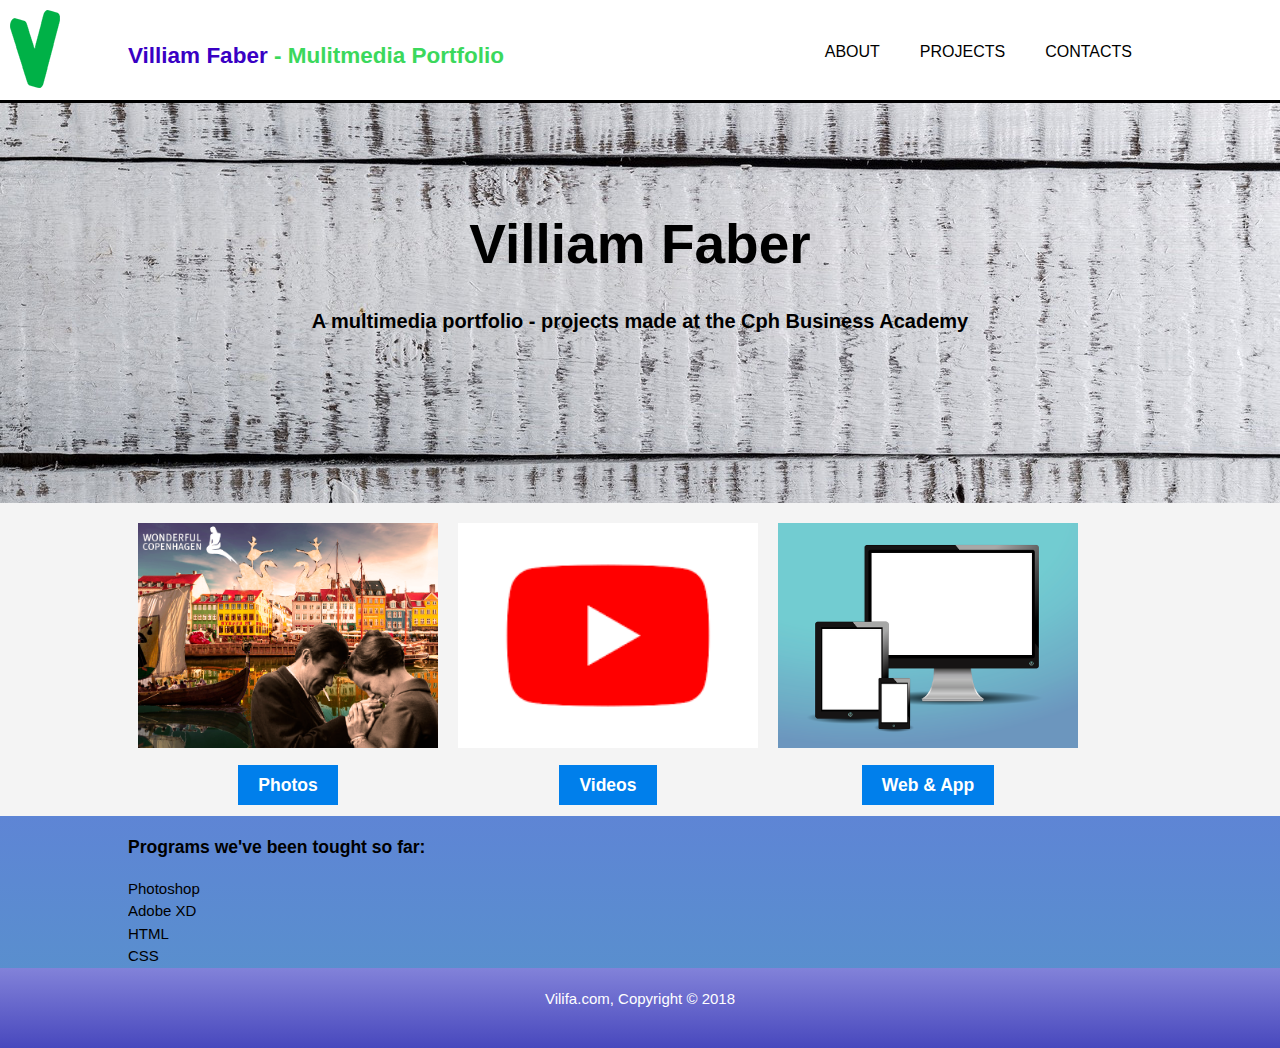
<file: gl.vilifa/index.html>
<!doctype html>
<!--Link til hjemmesiden: https://villiamcphb.github.io/portfolio-villiam/
Jeg har lavet en css button under "Global" = button_1 , benyt denne class når jeg tilføjer div. knapper
-->
<html lang="da">
<head>
<link rel="stylesheet" href="./styles/extern-style.css"  type="text/css">
<meta charset="utf-8">
<meta name="keywords" content="Portfolio, Multimediedesign, Multimediadesign">
<meta name="description" content="Villiam Fabers portfolio - Multimediedesing">
<meta name="author" content="Villiam Faber">
<title>Vilifa</title>
</head>
<body>
<header>
  <div class="container">
    <div id="logo"> <img src="./images/vlogo02.png" alt="Logo, a <em>v</em>"> </div>
    <div id="branding">
      <h2><span class="highlight">Villiam Faber</span> - Mulitmedia Portfolio </h2>
    </div>
    <nav>
      <ul>
        <li> <a href="./pages/about.html"> About</a> </li>
        <li> <a href="./pages/projects.html"> Projects </a></li>
        <li><a href="./pages/contact.html"> Contacts </a> </li>
      </ul>
    </nav>
  </div>
</header>
<!-- Slider-->
<section id="showcase">
  <div class="container">
    <h1> Villiam Faber</h1>
    <p> A multimedia portfolio - projects made at the Cph Business Academy </p>
  </div>
</section>

<!--Boxes med foto,video og web/app-->
<section id="boxes">
  <div class="container">
    <div class="box"> <img src="images/henrikogmag.png" alt="Collage in postcard-style. Nyhavn.">
      <h3><a href="./pages/photos.html" class="button_1">Photos</a></h3>
    </div>
    <div class="box"> <img src="images/youtube4to3.png" alt="Video logo">
      <h3><a href="./pages/videos.html" class="button_1">Videos</a></h3>
    </div>
    <div class="box"> <img src="images/webogapp4to3.png" alt="Tablet, Smartphone and computer screen">
      <h3><a href="./pages/webandapp.html" class="button_1">Web &amp; App</a></h3>
    </div>
  </div>
</section>
<!--Box med skills-->
<section id="skillsection">
  <div class="container">
    <h3> Programs we've been tought so far:</h3>
    <ul class="skills">
      <li>Photoshop</li>
      <li>Adobe XD</li>
      <li>HTML</li>
      <li>CSS</li>
    </ul>
  </div>
</section>
<footer> Vilifa.com, Copyright &copy; 2018</footer>
</body>
</html>
</file>
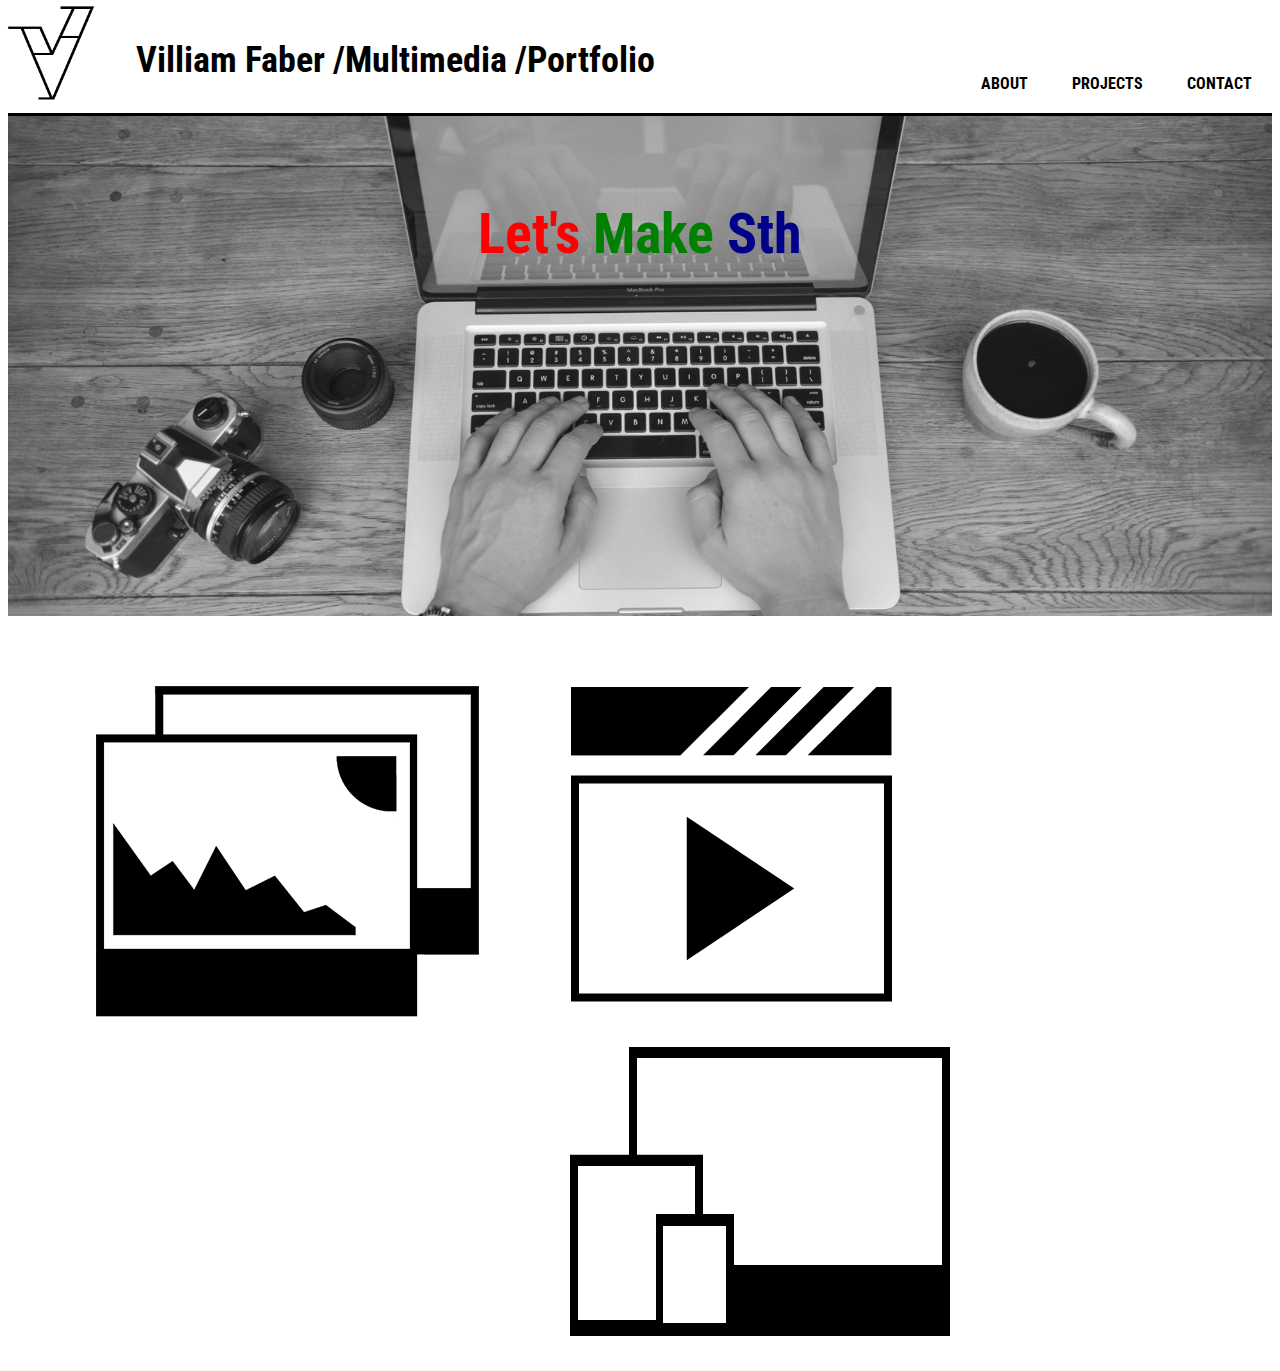
<file: vilifa-ny/index.html>
<!doctype html>
<html lang="en">
<head>
<link rel="stylesheet" href="./styles/styles.css"  type="text/css">
	<link href="https://fonts.googleapis.com/css?family=Roboto+Condensed" rel="stylesheet">
<meta charset="utf-8">
<title>vilifa-ny</title>
</head>

<body>
  <header>
    <div class="header-container">
      <div class="logo"> <img src="./logoandicons/minimlogosmall04.png" alt="Logo"> </div>
      <div class="header-skrift">
        <h2><span id="navn"> Villiam Faber</span><span id="highlight"> /Multimedia</span><span id="highlight2"> /Portfolio</span>  </h2>
      </div>
      <nav>
        <ul>
          <li> <a href="./pages/about.html"> About</a> </li>
          <li> <a href="./pages/projects.html"> Projects </a></li>
          <li><a href="./pages/contact.html"> Contact </a> </li>
        </ul>
      </nav>
    </div>
  </header>
	<section>
	<div id="tegning-container">
		<h1> <span class="lets"> Let's </span> <span class="make">Make </span> <span class="sth"> Sth</span></h1>
	<!--<img class="javabackground" src="logoandicons/javabackground02.png" alt="drawing of me">--></div>
		</section>
	<div class="container">
	<ul>
		<li><img class="box" src="logoandicons/fotoikonstort01.png" alt="Icon of photos"></li>
		<li><img class="box" src="logoandicons/videoicon04.png" alt="Icon of videos"></li>
		<li><img class="box" src="logoandicons/webandapp02.png" alt="Icon of website - and app projects"></li>
			  </ul></div>
<footer></footer>
</body>
</html>
</file>
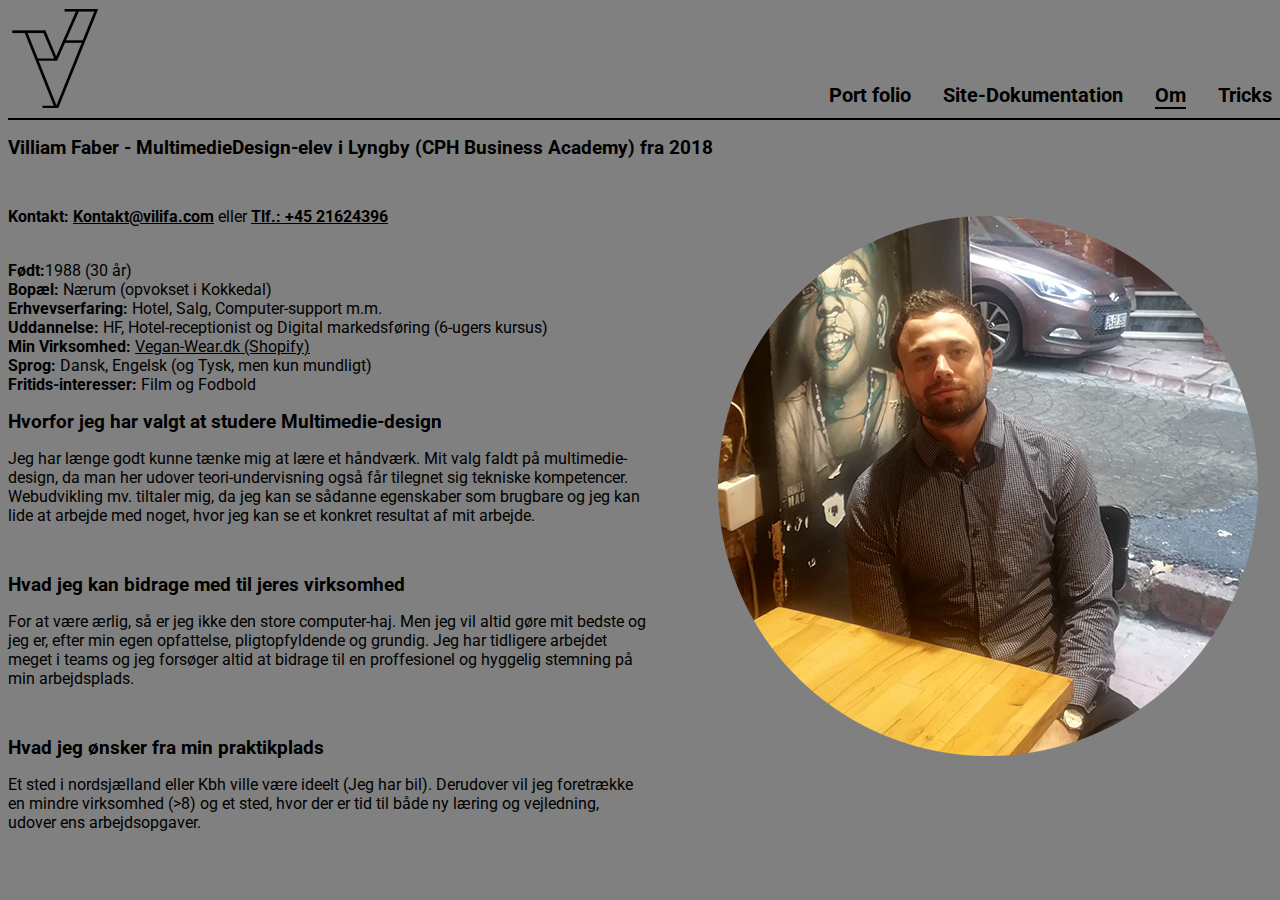
<file: om.html>
<!doctype html>
<html lang="da">
	<head>
	<meta charset="utf-8">
	<meta name="keywords" content="Port folio, Multimediedesign">
	<meta name="description" content="Villiam Fabers portfolio - Multimediedesign">
	<meta name="author" content="Villiam Faber">
	<title>Villiam Faber</title>
	<link href="https://fonts.googleapis.com/css?family=Noto+Sans+SC|Roboto" rel="stylesheet">
	<link rel="stylesheet" href="styles/styles.css">
	<script src="https://cdnjs.cloudflare.com/ajax/libs/jquery/3.3.1/jquery.min.js"></script>
	<script>
		$(document).ready(function() {
  $('div.dropdown').each(function() {
    var $dropdown = $(this);

    $("a.dropdown-link", $dropdown).click(function(e) {
      e.preventDefault();
      $div = $("div.dropdown-container", $dropdown);
      $div.toggle();
      $("div.dropdown-container").not($div).hide();
      return false;
    });

});
    
  $('html').click(function(){
    $("div.dropdown-container").hide();
  });
});
		
	</script>
	</head>

	<body>
<nav>
      <div class="navb">
    <div class="desktop"> <a href="tricks.html"> Tricks</a> </div>
    <div class="desktop active"> <a href="om.html">Om</a> </div>
    <div class="desktop"> <a href="site-dokumentation.html">Site-Dokumentation</a> </div>
    <div class="desktop"> <a href="index.html"> Port folio</a> </div>
    <div class="logo"><a href="index.html"><img src="icons/logo2.png" alt=""></a></div>
    <div id="dropdown-1" class="dropdown dropdown-processed burger"> <a class="dropdown-link" href="#"><img id="burger" src="icons/burger.png" alt="options"></a>
          <div class="dropdown-container" style="display: none;" >
        <ul>
              <li><a href="index.html">Port folio</a></li>
              <li><a href="site-dokumentation.html">Site-Dokumentation</a></li>
              <li><a href="om.html">Om</a></li>
              <li><a href="tricks.html">Tricks</a></li>
            </ul>
      </div>
        </div>
  </div>
    </nav>
		<div>
			<p>
			<h1 class="omh1">Villiam Faber - MultimedieDesign-elev i Lyngby (CPH Business Academy)  fra 2018</h1><br>
			<img src="images/potraet320.png" alt="potrait" class="imgflowx">
		<img src="images/potraet540.png" alt="potrait" class="img2">
		<p>
			<span class="persona-fremh"> Kontakt: <a href="mailto:kontakt@vilifa.com" class="kontakt-om">Kontakt@vilifa.com</a> </span>eller <span class="persona-fremh"><a href="tel:004521624396" class="kontakt-om">Tlf.: +45 21624396 </a></span></p><br>
				<span class="persona-fremh">Født:</span>1988 (30 år)<br>
				<span class="persona-fremh">Bopæl:</span> Nærum (opvokset i Kokkedal)<br>
				<span class="persona-fremh">Erhvevserfaring:</span> Hotel, Salg, Computer-support m.m. <br>
				<span class="persona-fremh">Uddannelse:</span> HF, Hotel-receptionist og Digital markedsføring (6-ugers kursus) <br>
				<span class="persona-fremh">Min Virksomhed:</span> <a class="veg" href="https://vegan-wear.dk/" target="_blank">Vegan-Wear.dk (Shopify)</a> <br>
				<span class="persona-fremh">Sprog:</span> Dansk, Engelsk (og Tysk, men kun mundligt)<br>
				<span class="persona-fremh">Fritids-interesser:</span> Film og Fodbold
			</p>
		</div>
		<div> <h1 class="omh1"> Hvorfor jeg har valgt at studere Multimedie-design</h1><p class="brottext">Jeg har længe godt kunne tænke mig at lære et håndværk. Mit valg faldt på multimedie-design, da man her udover teori-undervisning også får tilegnet sig tekniske kompetencer. Webudvikling mv. tiltaler mig, da jeg kan se sådanne egenskaber som brugbare og jeg kan lide at arbejde med noget, hvor jeg kan se et konkret resultat af mit arbejde. </p><br></div>
		<div> <h1 class="omh1"> Hvad jeg kan bidrage med til jeres virksomhed</h1><p class="brottext"> For at være ærlig, så er jeg ikke den store computer-haj. Men jeg vil altid gøre mit bedste og jeg er, efter min egen opfattelse, pligtopfyldende og grundig. Jeg har tidligere arbejdet meget i teams og jeg forsøger altid at bidrage til en proffesionel og hyggelig stemning på min arbejdsplads.</p><br></div>
		<div> <h1 class="omh1"> Hvad jeg ønsker fra min praktikplads</h1><p class="brottext"> Et sted i nordsjælland eller Kbh ville være ideelt (Jeg har bil). Derudover vil jeg foretrække en mindre virksomhed (&gt;8) og et sted, hvor der er tid til både ny læring og vejledning, udover ens arbejdsopgaver.</p></div>
	</body>
</html>
</file>
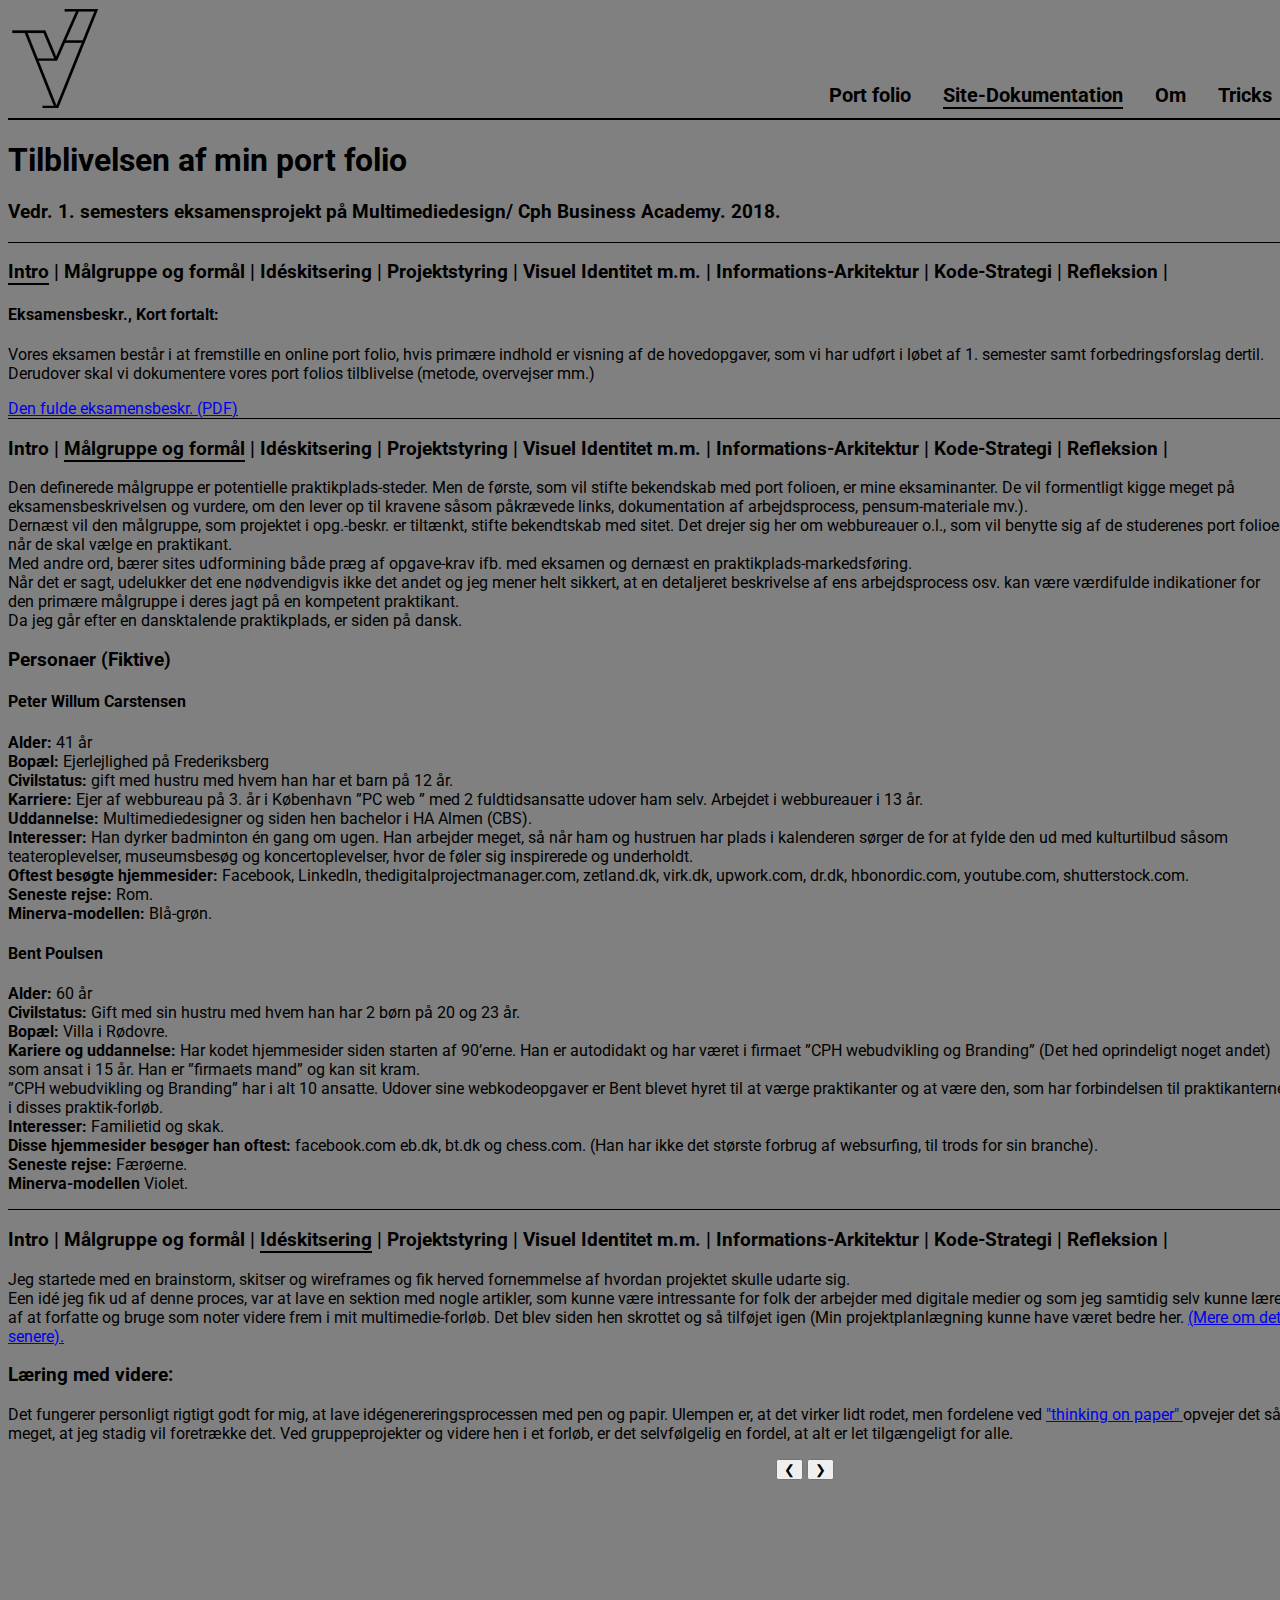
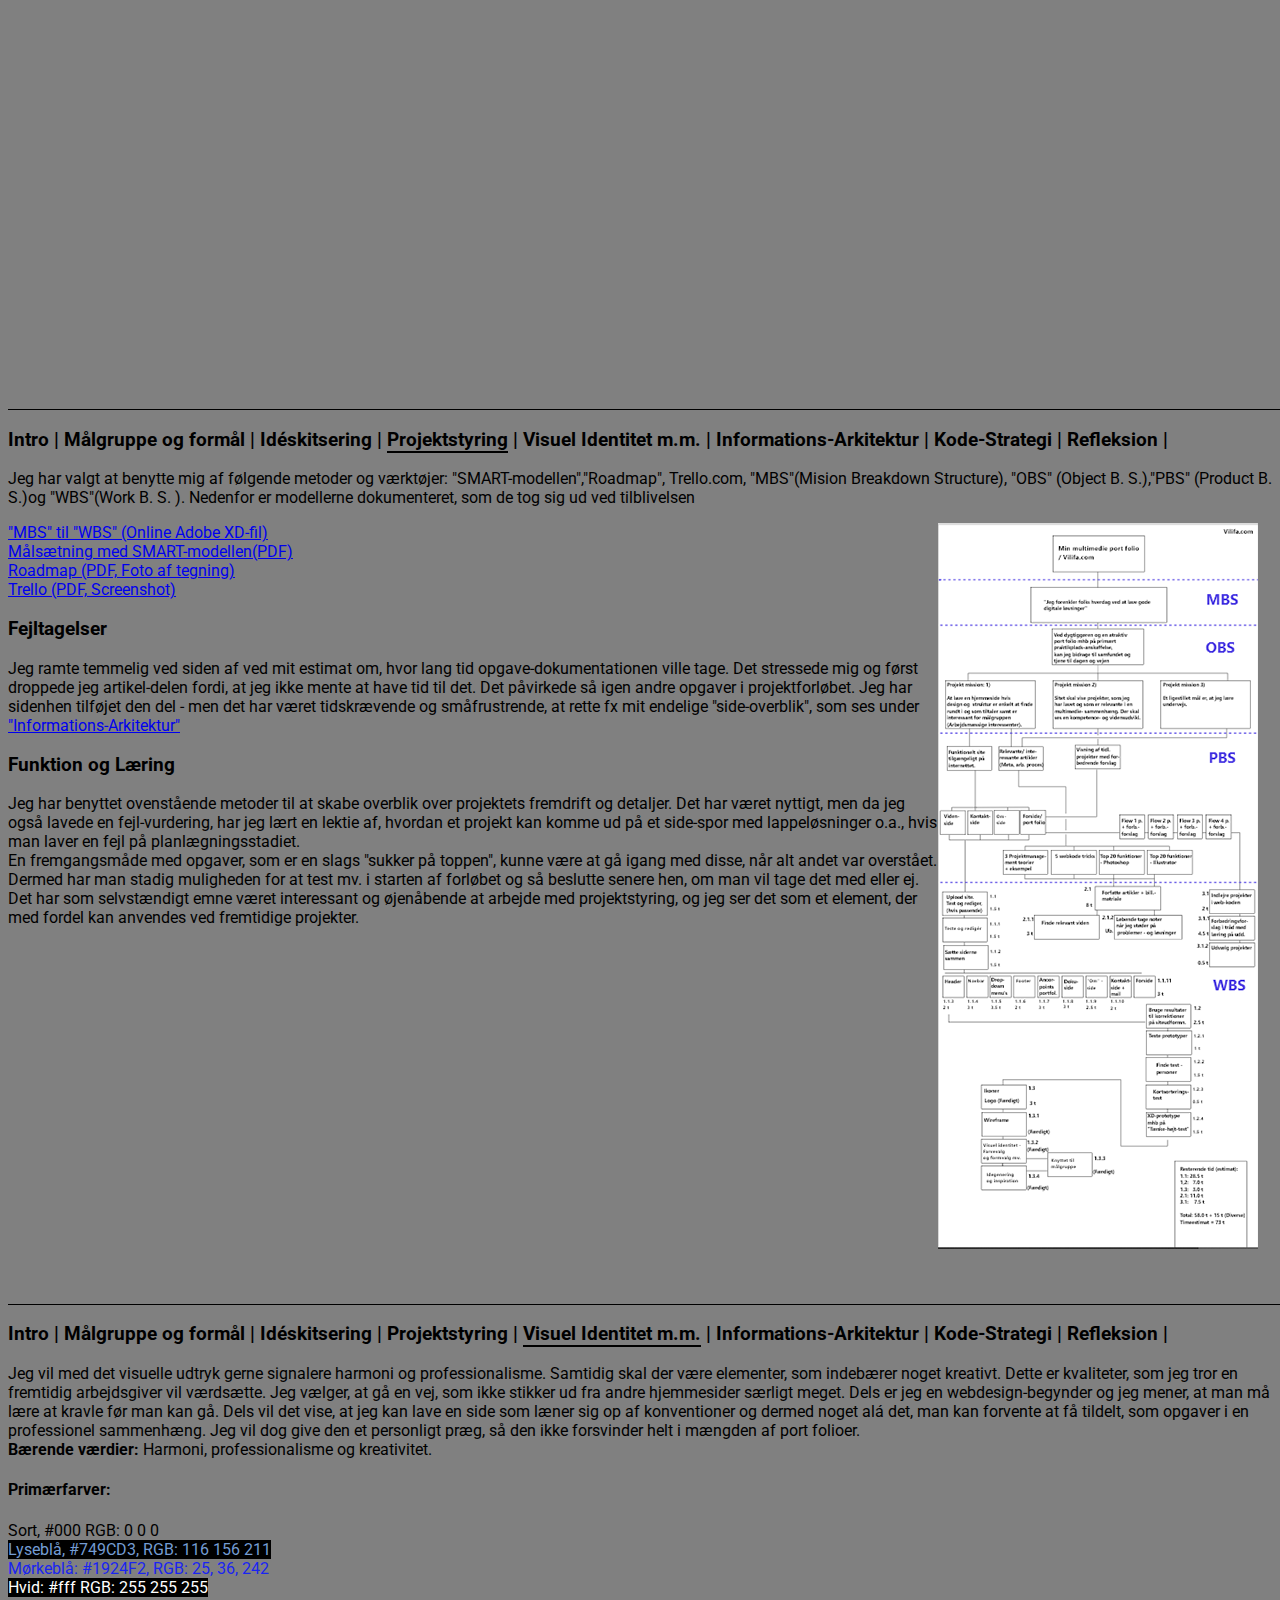
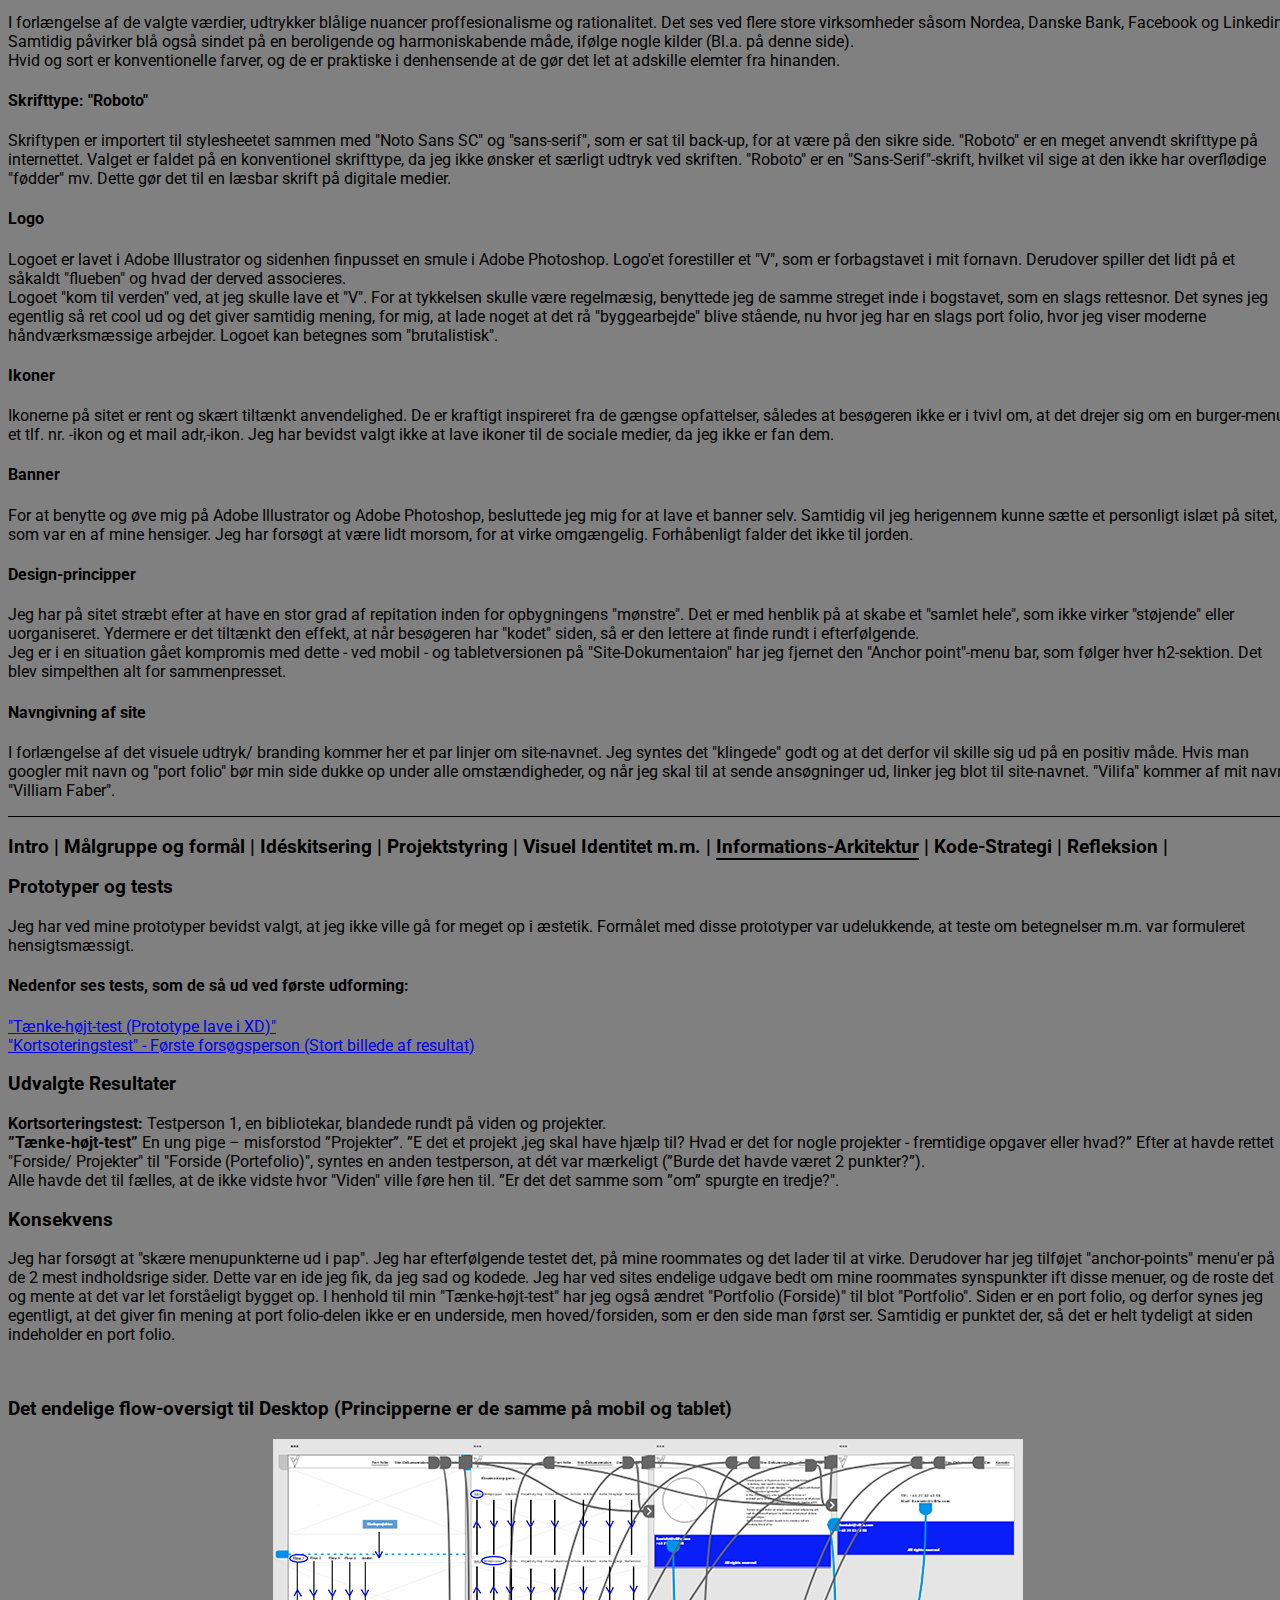
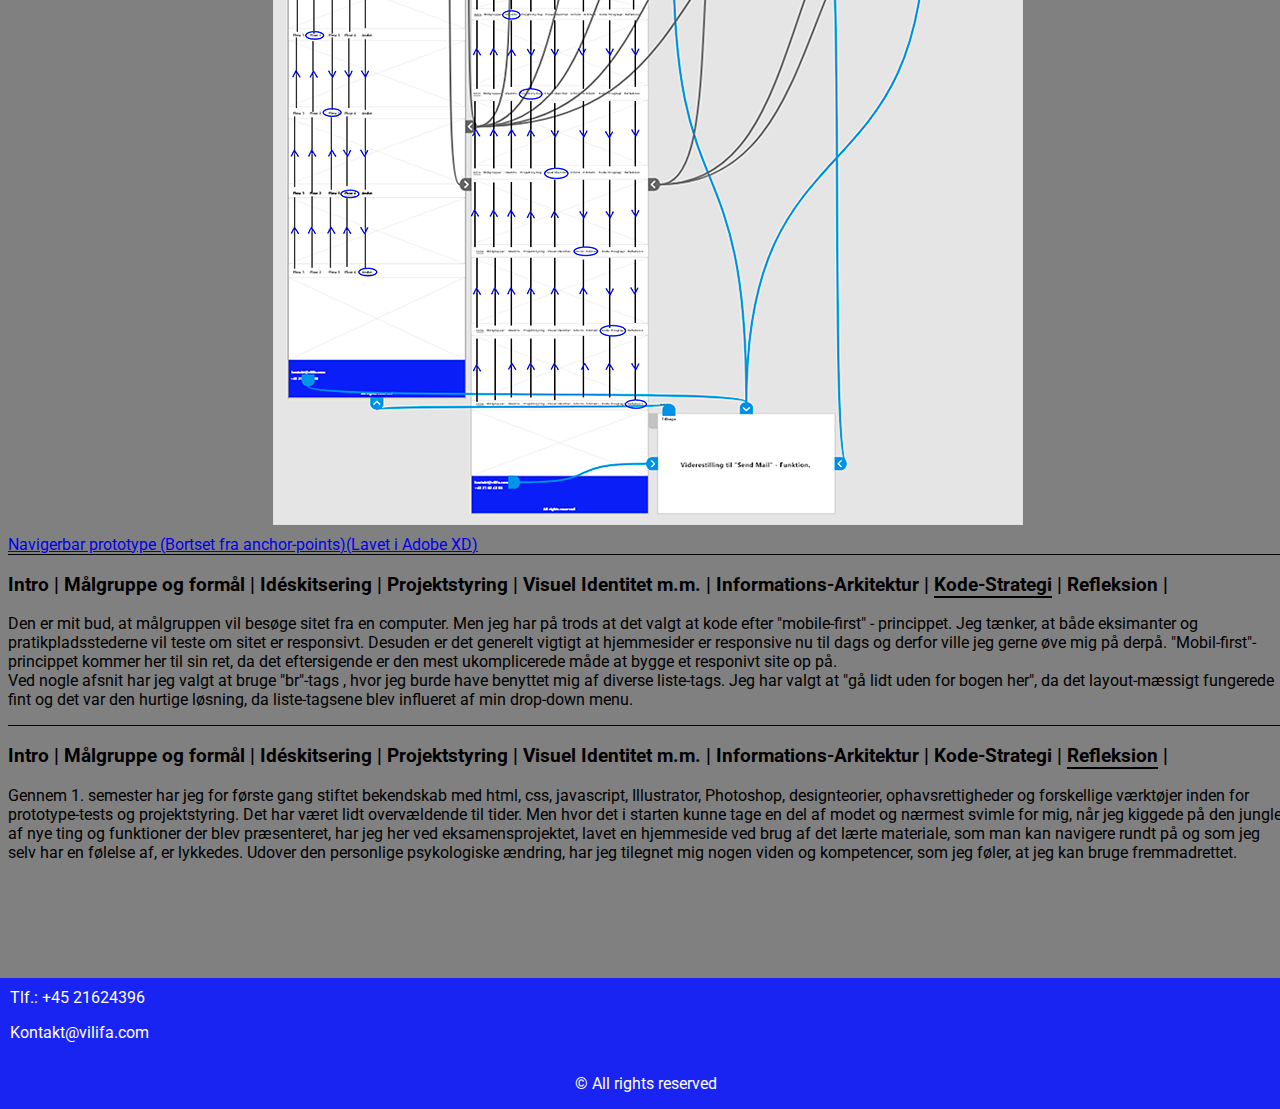
<file: site-dokumentation.html>
<!doctype html>
<html lang="da">
	<head>
	<meta charset="utf-8">
	<meta name="keywords" content="Port folio, Multimediedesign">
	<meta name="description" content="Villiam Fabers portfolio - Multimediedesign">
	<meta name="author" content="Villiam Faber">
	<title>Villiam Faber</title>
	<link href="https://fonts.googleapis.com/css?family=Noto+Sans+SC|Roboto" rel="stylesheet">
	<link rel="stylesheet" href="styles/styles.css">
	<script src="https://cdnjs.cloudflare.com/ajax/libs/jquery/3.3.1/jquery.min.js"></script>
	<script>
		$(document).ready(function() {
  $('div.dropdown').each(function() {
    var $dropdown = $(this);

    $("a.dropdown-link", $dropdown).click(function(e) {
      e.preventDefault();
      $div = $("div.dropdown-container", $dropdown);
      $div.toggle();
      $("div.dropdown-container").not($div).hide();
      return false;
    });

});
    
  $('html').click(function(){
    $("div.dropdown-container").hide();
  });
});
		
	</script>
	</head>

	<body>
<nav>
      <div class="navb">
    <div class="desktop"> <a href="tricks.html"> Tricks</a> </div>
    <div class="desktop"> <a href="om.html">Om</a> </div>
    <div class="desktop active"> <a href="site-dokumentation.html">Site-Dokumentation</a> </div>
    <div class="desktop"> <a href="index.html"> Port folio</a> </div>
    <div class="logo"><a href="index.html"><img src="icons/logo2.png" alt=""></a></div>
    <div id="dropdown-1" class="dropdown dropdown-processed burger"> <a class="dropdown-link" href="#"><img id="burger" src="icons/burger.png" alt="options"></a>
          <div class="dropdown-container" style="display: none;" >
        <ul>
              <li><a href="index.html">Port folio</a></li>
              <li><a href="site-dokumentation.html">Site-Dokumentation</a></li>
              <li><a href="om.html">Om</a></li>
              <li><a href="tricks.html">Tricks</a></li>
            </ul>
      </div>
        </div>
  </div>
    </nav>
<div class="sd-indl flowdiv">
      <h1> Tilblivelsen af min port folio</h1>
      <h3> Vedr. 1. semesters eksamensprojekt på Multimediedesign/ Cph Business Academy. 2018.</h3>
    </div>
	<div id="sd-intro" class="flowdiv"> <h3 class="sd-desktop-anchor">  <a href="#sd-intro" class="aktiv"> Intro</a> | <a href="#sd-maalgr">Målgruppe og formål</a> | <a href="#sd-ide">Idéskitsering</a> | <a href="#sd-projektst">Projektstyring</a> | <a href="#sd-visuel-id">Visuel Identitet m.m.</a> | <a href="#sd-inf-ark">Informations-Arkitektur</a> | <a href="#sd-kode">Kode-Strategi</a> | <a href="#sd-refleks">Refleksion</a> |</h3>
		<h2 class="sd-mobil-overmenu">Afsnit:</h2><h3 class="sd-mobil-overmenu"> <a href="#sd-intro"> Intro</a> | <a href="#sd-maalgr">Målgruppe og formål</a> | <a href="#sd-ide">Idéskitsering</a> | <a href="#sd-projektst">Projektstyring</a> | <a href="#sd-visuel-id">Visuel Identitet m.m.</a> | <a href="#sd-inf-ark">Informations-Arkitektur</a> | <a href="#sd-kode">Kode-Strategi</a> | <a href="#sd-refleks">Refleksion</a> |</h3>
	<p>
		<h2 class="h2-sd">Intro</h2>
      <h4> Eksamensbeskr., Kort fortalt:</h4>
      Vores eksamen består i at fremstille en online port folio, hvis primære indhold er visning af de hovedopgaver, som vi har udført i løbet af 1. semester samt forbedringsforslag dertil. Derudover skal vi dokumentere vores port folios tilblivelse (metode, overvejser mm.)
      </p>
      <a href="dokumenter/eksamensprojekt-1sem-2018.pdf" target="_blank"> Den fulde eksamensbeskr. (PDF)</a> </div>
<div id="sd-maalgr" class="flowdiv">
	<h3 class="sd-desktop-anchor"><a href="#sd-intro"> Intro</a> | <a href="#sd-maalgr" class="aktiv">Målgruppe og formål</a> | <a href="#sd-ide">Idéskitsering</a> | <a href="#sd-projektst">Projektstyring</a> | <a href="#sd-visuel-id">Visuel Identitet m.m.</a> | <a href="#sd-inf-ark">Informations-Arkitektur</a> | <a href="#sd-kode">Kode-Strategi</a> | <a href="#sd-refleks">Refleksion</a> |</h3>
<h2 class="h2-sd"> Målgruppe og formål</h2>
<p> Den definerede målgruppe er potentielle praktikplads-steder. Men de første, som vil stifte bekendskab med port folioen, er mine eksaminanter. De vil formentligt kigge meget på eksamensbeskrivelsen og vurdere, om den lever op til kravene såsom påkrævede links, dokumentation af arbejdsprocess, pensum-materiale mv.).<br>
      Dernæst vil den målgruppe, som projektet i opg.-beskr. er tiltænkt, stifte bekendtskab med sitet. Det drejer sig her om webbureauer o.l., som vil benytte sig af de studerenes port folioer, når de skal vælge en praktikant. <br>
      Med andre ord, bærer sites udformining både præg af opgave-krav ifb. med eksamen og dernæst en praktikplads-markedsføring. <br>
      Når det er sagt, udelukker det ene nødvendigvis ikke det andet og jeg mener helt sikkert, at en detaljeret beskrivelse af ens arbejdsprocess osv. kan være værdifulde indikationer for den primære målgruppe i deres jagt på en kompetent praktikant.<br>
      Da jeg går efter en dansktalende praktikplads, er siden på dansk. </p>
<h3>Personaer (Fiktive)</h3>
<div> <img class="imgflowx" src="images/persona1320s.vilifa.png" alt="Persona number 1">
      <h4>Peter Willum Carstensen</h4>
      <p><span class="persona-fremh">Alder: </span>41 år <br>
    <span class="persona-fremh">Bopæl:</span> Ejerlejlighed på Frederiksberg<br>
    <span class="persona-fremh">Civilstatus:</span> gift med hustru med hvem han har et barn på 12 år.<br>
    <span class="persona-fremh">Karriere:</span> Ejer af webbureau på 3. år i København ”PC web ” med 2 fuldtidsansatte udover ham selv. 
    Arbejdet i webbureauer i 13 år. <br>
    <span class="persona-fremh">Uddannelse:</span> Multimediedesigner og siden hen bachelor i HA Almen (CBS). <br>
    <span class="persona-fremh">Interesser:</span> Han dyrker badminton én gang om ugen. Han arbejder meget, så når ham og hustruen har plads i kalenderen sørger de for at fylde den ud med kulturtilbud såsom teateroplevelser, museumsbesøg og koncertoplevelser, hvor de føler sig inspirerede og underholdt. <br>
    <span class="persona-fremh">Oftest besøgte hjemmesider: </span>Facebook, LinkedIn, thedigitalprojectmanager.com, zetland.dk, virk.dk, upwork.com, dr.dk, hbonordic.com, youtube.com, shutterstock.com.<br>
    <span class="persona-fremh">Seneste rejse:</span> Rom. <br>
    <span class="persona-fremh">Minerva-modellen:</span> Blå-grøn. <br>
  </p>
    </div>
<div> <img class="imgflowx" src="images/persona2320.vilifa.png" alt="persona number 2">
      <h4>Bent Poulsen</h4>
      <p> <span class="persona-fremh">Alder:</span> 60 år<br>
    <span class="persona-fremh">Civilstatus:</span> Gift med sin hustru med hvem han har 2 børn
    på 20 og 23 år.<br>
    <span class="persona-fremh">Bopæl:</span> Villa i Rødovre.<br>
    <span class="persona-fremh">Kariere og uddannelse:</span> Har kodet hjemmesider siden starten af 90’erne. Han er autodidakt og har været i firmaet ”CPH webudvikling og Branding” (Det hed oprindeligt noget andet) som ansat i 15 år. Han er ”firmaets mand” og kan sit kram.<br>
    ”CPH webudvikling og Branding” har i alt 10 ansatte. Udover sine webkodeopgaver er Bent blevet hyret til at værge praktikanter og at være den, som har forbindelsen til praktikanterne i disses praktik-forløb. <br>
    <span class="persona-fremh">Interesser:</span> Familietid og skak. <br>
    <span class="persona-fremh">Disse hjemmesider besøger han oftest:</span> facebook.com eb.dk, bt.dk og chess.com. (Han har ikke det største forbrug af websurfing, til trods for sin branche).<br>
    <span class="persona-fremh">Seneste rejse:</span> Færøerne.<br>
    <span class="persona-fremh">Minerva-modellen</span> Violet. <br>
  </p>
    </div>
	</div>
<div id="sd-ide" class="flowdiv">
	<h3 class="sd-desktop-anchor"><a href="#sd-intro"> Intro</a> | <a href="#sd-maalgr" >Målgruppe og formål</a> | <a href="#sd-ide" class="aktiv">Idéskitsering</a> | <a href="#sd-projektst">Projektstyring</a> | <a href="#sd-visuel-id">Visuel Identitet m.m.</a> | <a href="#sd-inf-ark">Informations-Arkitektur</a> | <a href="#sd-kode">Kode-Strategi</a> | <a href="#sd-refleks">Refleksion</a> |</h3>
      <h2 class="h2-sd">Idégenering, Skitsering mv.</h2>
      <p> Jeg startede med en brainstorm, skitser og wireframes og fik herved fornemmelse af hvordan projektet skulle udarte sig.<br> Een idé jeg fik ud af denne proces, var at lave en sektion med nogle artikler, som kunne være intressante for folk der arbejder med digitale medier og som jeg samtidig selv kunne lære af at forfatte og bruge som noter videre frem i mit multimedie-forløb. Det blev siden hen skrottet og så tilføjet igen (Min projektplanlægning kunne have været bedre her. <a href="#sd-inf-ark">(Mere om det senere).</a></p>
      <h3> Læring med videre:</h3>
      <p> Det fungerer personligt rigtigt godt for mig, at lave idégenereringsprocessen med pen og papir. Ulempen er, at det virker lidt rodet, men fordelene ved <a href="https://www.linkedin.com/pulse/5-reasons-thinking-paper-increase-productivity-adam-bensman/" target="_blank">"thinking on paper" </a> opvejer det så meget, at jeg stadig vil foretrække det. Ved gruppeprojekter og videre hen i et forløb, er det selvfølgelig en fordel, at alt er let tilgængeligt for alle.<br>
	</p>
	<div class="slide1mobil">
      <div class="pildiv">
    <button class="knap-slide1"  onclick="plusDivs(-1)">&#10094;</button>
    <button  class="knap-slide2" onclick="plusDivs(1)">&#10095;</button>
  </div>
      <div class="slideshow1"> <img class="ide-slides" src="images/skitser/320.idegenmm.jpg" alt="Photograph of sketches"> <img class="ide-slides" src="images/skitser/320wireframe-1.png" alt="Photograph of sketches"> <img class="ide-slides" src="images/skitser/320wireframe-2.png" alt="Photograph of sketches"> <img class="ide-slides" src="images/skitser/320.banner.png" alt="Photograph of sketches"> <img class="ide-slides" src="images/skitser/320.om.png" alt="Photograph of sketches"> <img class="ide-slides" src="images/skitser/320.vis-id.png"  alt="Photograph of sketches"> <img class="ide-slides" src="images/skitser/320.maal.png" alt="Photograph of sketches"> </div>
    </div>
<div class="slide1dekstop">
      <div class="pildiv">
    <button class="knap-slide1"  onclick="plusDivs(-1)">&#10094;</button>
    <button  class="knap-slide2" onclick="plusDivs(1)">&#10095;</button>
  </div>
      <div class="slideshow1"> <img class="ide-slides" src="images/skitser/idegenmm.png" alt="Photograph of sketches"> <img class="ide-slides" src="images/skitser/wireframe-1.png" alt="Photograph of sketches" > <img class="ide-slides" src="images/skitser/wireframe-2.png" alt="Photograph of sketches"> <img class="ide-slides" src="images/skitser/skitse.banner.png" alt="Photograph of sketches"> <img class="ide-slides" src="images/skitser/skitse.om.png" alt="Photograph of sketches"> <img class="ide-slides" src="images/skitser/skitse.visuel-id.png" alt="Photograph of sketches"> <img class="ide-slides" src="images/skitser/skitser.maal_.png" alt="Photograph of sketches"> </div>
    </div>
<script>
var slideIndex = 1;
showDivs(slideIndex);

function plusDivs(n) {
  showDivs(slideIndex += n);
}

function showDivs(n) {
  var i;
  var x = document.getElementsByClassName("ide-slides");
  if (n > x.length) {slideIndex = 1}    
  if (n < 1) {slideIndex = x.length}
  for (i = 0; i < x.length; i++) {
     x[i].style.display = "none";  
  }
  x[slideIndex-1].style.display = "block";  
}
</script>
    </div>

<div id="sd-projektst" class="flowdiv">
	<h3 class="sd-desktop-anchor"><a href="#sd-intro"> Intro</a> | <a href="#sd-maalgr" >Målgruppe og formål</a> | <a href="#sd-ide">Idéskitsering</a> | <a href="#sd-projektst" class="aktiv">Projektstyring</a> | <a href="#sd-visuel-id">Visuel Identitet m.m.</a> | <a href="#sd-inf-ark">Informations-Arkitektur</a> | <a href="#sd-kode">Kode-Strategi</a> | <a href="#sd-refleks">Refleksion</a> |</h3>
      <h2 class="h2-sd"> Projektstyring</h2>
      <p> Jeg har valgt at benytte mig af følgende metoder og værktøjer: "SMART-modellen","Roadmap", Trello.com, "MBS"(Mision Breakdown Structure), "OBS" (Object B. S.),"PBS" (Product B. S.)og "WBS"(Work B. S. ). Nedenfor er modellerne dokumenteret, som de tog sig ud ved tilblivelsen</p>
	<img src="images/mbs-wbs320.png" alt="project break down" class="img2">
	<img src="images/mbs-wbs320.png" alt="project break down" class="imgflowx">
	 <a href="https://xd.adobe.com/view/861ccf00-7445-495e-61c6-238702399c62-f02d/" target="_blank">"MBS" til "WBS" (Online Adobe XD-fil)</a><br>
      <a href="dokumenter/smart-modellen.pdf" target="_blank">Målsætning med SMART-modellen(PDF)</a><br>
      <a href="dokumenter/roadmap.pdf" target="_blank">Roadmap (PDF, Foto af tegning)</a><br>
      <a href="dokumenter/trello.pdf" target="_blank">Trello (PDF, Screenshot)</a>
     
	<h3>Fejltagelser</h3>
	<p> Jeg ramte temmelig ved siden af ved mit estimat om, hvor lang tid opgave-dokumentationen ville tage. Det stressede mig og først droppede jeg artikel-delen fordi, at jeg ikke mente at have tid til det. Det påvirkede så igen andre opgaver i projektforløbet. Jeg har sidenhen tilføjet den del - men det har været tidskrævende og småfrustrende, at rette fx mit endelige "side-overblik", som ses under <a href="#sd-inf-ark">"Informations-Arkitektur"</a>  </p>
      <h3> Funktion og Læring</h3>
      <p> Jeg har benyttet ovenstående metoder til at skabe overblik over projektets fremdrift og detaljer. Det har været nyttigt, men da jeg også lavede en fejl-vurdering, har jeg lært en lektie af, hvordan et projekt kan komme ud på et side-spor med lappeløsninger o.a., hvis man laver en fejl på planlægningsstadiet. <br> En fremgangsmåde med opgaver, som er en slags "sukker på toppen", kunne være at gå igang med disse, når alt andet var overstået. Dermed har man stadig muligheden for at test mv. i starten af forløbet og så beslutte senere hen, om man vil tage det med eller ej. Det har som selvstændigt emne været interessant og øjenåbende at arbejde med projektstyring, og jeg ser det som et element, der med fordel kan anvendes ved fremtidige projekter. </p>
    </div>
<div id="sd-visuel-id" class="flowdiv"><h3 class="sd-desktop-anchor"><a href="#sd-intro"> Intro</a> | <a href="#sd-maalgr" >Målgruppe og formål</a> | <a href="#sd-ide">Idéskitsering</a> | <a href="#sd-projektst" >Projektstyring</a> | <a href="#sd-visuel-id" class="aktiv">Visuel Identitet m.m.</a> | <a href="#sd-inf-ark">Informations-Arkitektur</a> | <a href="#sd-kode">Kode-Strategi</a> | <a href="#sd-refleks">Refleksion</a> |</h3>
      <h2 class="h2-sd">Visuel identiet m.m.</h2>
      <p>Jeg vil med det visuelle udtryk gerne signalere harmoni og professionalisme. Samtidig skal der være elementer, som indebærer noget kreativt. 
    Dette er kvaliteter, som jeg tror en fremtidig arbejdsgiver vil værdsætte. 
    Jeg vælger, at gå en vej, som ikke stikker ud fra andre hjemmesider særligt meget. Dels er jeg en webdesign-begynder og jeg mener, at man må lære at kravle før man kan gå. Dels vil det vise, at jeg kan lave en side som læner sig op af konventioner og dermed noget alá det, man kan forvente at få tildelt, som opgaver i en professionel sammenhæng. Jeg vil dog give den et personligt præg, så den ikke forsvinder helt i mængden af port folioer. <br>
    <span class="persona-fremh">Bærende værdier:</span> Harmoni, professionalisme og kreativitet. </p>
      <h4>Primærfarver:</h4>
      <p> <span class="sort">Sort, #000 RGB: 0 0 0 </span><br>
    <span class="lyseblaa">Lyseblå, #749CD3, RGB: 116 156 211</span><br>
    <span class="moerkeblaa">Mørkeblå: #1924F2, RGB: 25, 36, 242</span><br>
    <span class="hvid">Hvid: #fff RGB: 255 255 255</span><br>
  </p>
      <p>I forlængelse af de valgte værdier, udtrykker blålige nuancer proffesionalisme og rationalitet. Det ses ved flere store virksomheder såsom Nordea, Danske Bank, Facebook og Linkedin.  Samtidig påvirker blå også sindet på en beroligende og harmoniskabende måde, ifølge nogle kilder <a href="http://www.farvernesbetydning.dk/farven-bla/" target="_blank"></a> (Bl.a. på denne side).<br>
    Hvid og sort er konventionelle farver, og de er praktiske i denhensende at de gør det let at adskille elemter fra hinanden. </p>
      <h4>Skrifttype: "Roboto"</h4>
      <p> Skriftypen er importert til stylesheetet sammen med "Noto Sans SC" og "sans-serif", som er sat til back-up, for at være på den sikre side. 
    "Roboto" er en meget anvendt skrifttype på internettet. Valget er faldet på en konventionel skrifttype, da jeg ikke ønsker et særligt udtryk ved skriften. "Roboto" er en "Sans-Serif"-skrift, hvilket vil sige at den ikke har overflødige "fødder" mv. Dette gør det til en læsbar skrift på digitale medier. </p>
      <h4>Logo</h4>
      <p> Logoet er lavet i Adobe Illustrator og sidenhen finpusset en smule i Adobe Photoshop. Logo'et forestiller et "V", som er forbagstavet i mit fornavn. Derudover spiller det lidt på et såkaldt "flueben" og hvad der derved associeres. <br>
    Logoet "kom til verden" ved, at jeg skulle lave et "V". For at tykkelsen skulle være regelmæsig, benyttede jeg de samme streget inde i bogstavet, som en slags rettesnor. Det synes jeg egentlig så ret cool ud og det giver samtidig mening, for mig, at lade noget at det rå "byggearbejde" blive stående, nu hvor jeg har en slags port folio, hvor jeg viser moderne håndværksmæssige arbejder. Logoet kan betegnes som "brutalistisk".<img class="imgflowx" src="icons/logo.png" alt="logo"> </p>
      <h4>Ikoner</h4>
      <p>Ikonerne på sitet er rent og skært tiltænkt anvendelighed. De er kraftigt inspireret fra de gængse opfattelser, således at besøgeren ikke er i tvivl om, at det drejer sig om en burger-menu, et tlf. nr. -ikon og et mail adr,-ikon. Jeg har bevidst valgt ikke at lave ikoner til de sociale medier, da jeg ikke er fan dem. </p>
      <h4>Banner</h4>
      <p> For at benytte og øve mig på Adobe Illustrator og Adobe Photoshop, besluttede jeg mig for at lave et banner selv. Samtidig vil jeg herigennem kunne sætte et personligt islæt på sitet, som var en af mine hensiger. Jeg har forsøgt at være lidt morsom, for at virke omgængelig. Forhåbenligt falder det ikke  til jorden.</p>
	<h4>Design-principper</h4>
	<p>Jeg har på sitet stræbt efter at have en stor grad af repitation inden for opbygningens "mønstre". Det er med henblik på at skabe et "samlet hele", som ikke virker "støjende" eller uorganiseret. Ydermere er det tiltænkt den effekt, at når besøgeren har "kodet" siden, så er den lettere at finde rundt i efterfølgende. <br> Jeg er i en situation gået kompromis med dette - ved mobil - og tabletversionen på "Site-Dokumentaion" har jeg fjernet den "Anchor point"-menu bar, som følger hver h2-sektion. Det blev simpelthen alt for sammenpresset. </p>
      <h4> Navngivning af site</h4>
      <p> I forlængelse af det visuele udtryk/ branding kommer her et par linjer om site-navnet. Jeg syntes det "klingede" godt og at det derfor vil skille sig ud på en positiv måde. Hvis man googler mit navn og "port folio" bør min side dukke op under alle omstændigheder, og når jeg skal til at sende ansøgninger ud, linker jeg blot til site-navnet. "Vilifa" kommer af mit navn "Villiam Faber".</p>
    </div>
<div id="sd-inf-ark" class="flowdiv">
	<h3 class="sd-desktop-anchor"><a href="#sd-intro"> Intro</a> | <a href="#sd-maalgr" >Målgruppe og formål</a> | <a href="#sd-ide">Idéskitsering</a> | <a href="#sd-projektst">Projektstyring</a> | <a href="#sd-visuel-id">Visuel Identitet m.m.</a> | <a href="#sd-inf-ark" class="aktiv">Informations-Arkitektur</a> | <a href="#sd-kode">Kode-Strategi</a> | <a href="#sd-refleks">Refleksion</a> |</h3>
      <h2 class="h2-sd"> Informations-Arkitektur</h2>
      <h3> Prototyper og tests</h3>
      <img class="imgflowx" src="images/kortsort.test.png" alt="user test">
      <p> Jeg har ved mine prototyper bevidst valgt, at jeg ikke ville gå for meget op i æstetik. Formålet med disse prototyper var udelukkende, at teste om betegnelser m.m. var formuleret hensigtsmæssigt.</p>
      <h4> Nedenfor ses tests, som de så ud ved første udforming:</h4>
      <a href="https://xd.adobe.com/view/132b8f25-d174-4f6f-6d7f-49ae6f187320-651a/" target="_blank">"Tænke-højt-test (Prototype lave i XD)"</a><br>
      <a href="images/kortsort.test.jpg" target="_blank">"Kortsoteringstest" - Første forsøgsperson (Stort billede af resultat)</a>
      <h3>Udvalgte Resultater</h3>
      <p><span class="persona-fremh">Kortsorteringstest:</span> Testperson 1, en bibliotekar, blandede rundt på viden og projekter.<br>
    <span class="persona-fremh">”Tænke-højt-test”</span> En ung pige – misforstod ”Projekter”. ”E det et projekt ,jeg skal have hjælp til? Hvad er det for nogle projekter - fremtidige opgaver eller hvad?”
    Efter at havde  rettet "Forside/ Projekter" til "Forside (Portefolio)", syntes en anden testperson, at dét var mærkeligt (”Burde det havde været 2 punkter?”).<br>
    Alle havde det til fælles, at de ikke vidste hvor "Viden" ville føre hen til. ”Er det det samme som ”om” spurgte en tredje?".</p>
      <h3>Konsekvens </h3>
      <p> Jeg har forsøgt at "skære menupunkterne ud i pap". Jeg har efterfølgende testet det, på mine roommates og det lader til at virke. Derudover har jeg tilføjet "anchor-points" menu'er på de 2 mest indholdsrige sider. Dette var en ide jeg fik, da jeg sad og kodede. Jeg har ved sites endelige udgave bedt om mine roommates synspunkter ift disse menuer, og de roste det og mente at det var let forståeligt bygget op. I henhold til min "Tænke-højt-test" har jeg også ændret "Portfolio (Forside)" til blot "Portfolio". Siden er en port folio, og derfor synes jeg egentligt, at det giver fin mening at port folio-delen ikke er en underside, men hoved/forsiden, som er den side man først ser. Samtidig er punktet der, så det er helt tydeligt at siden indeholder en port folio. </p>
	<a href="images/flowchart750.png" target="_blank" class="flowchart-mobil"> Det endelige flowchart til Desktop (Principperne er de samme på mobil og tablet)</a><br>
	<h3 class="flowchart-h3"> Det endelige flow-oversigt til Desktop (Principperne er de samme på mobil og tablet)</h3>
	<img class="flowchart" src="images/flowchart750.png" alt="flowchart of vilifa.com" >
      <a href="https://xd.adobe.com/view/7f7a8188-6302-4de3-48e3-d93e6cc288e0-094b/" target="_blank"> Navigerbar prototype (Bortset fra anchor-points)(Lavet i Adobe XD)</a><br></div>
<div id="sd-kode" class="flowdiv" ><h3 class="sd-desktop-anchor"><a href="#sd-intro"> Intro</a> | <a href="#sd-maalgr" >Målgruppe og formål</a> | <a href="#sd-ide">Idéskitsering</a> | <a href="#sd-projektst">Projektstyring</a> | <a href="#sd-visuel-id">Visuel Identitet m.m.</a> | <a href="#sd-inf-ark">Informations-Arkitektur</a> | <a href="#sd-kode" class="aktiv">Kode-Strategi</a> | <a href="#sd-refleks" >Refleksion</a> |</h3> 
      <h2 class="h2-sd"> Lidt kodestrategi</h2>
	<p> Den er mit bud, at målgruppen vil besøge sitet fra en computer. Men jeg har på trods at det valgt at kode efter "mobile-first" - princippet. Jeg tænker, at både eksimanter og pratikpladsstederne vil teste om sitet er responsivt. Desuden er det generelt vigtigt at hjemmesider er responsive nu til dags og derfor ville jeg gerne øve mig på derpå. "Mobil-first"-princippet kommer her til sin ret, da det eftersigende er den mest ukomplicerede måde at bygge et responivt site op på.<br>
	Ved nogle afsnit har jeg valgt at bruge "br"-tags , hvor jeg burde have benyttet mig af diverse liste-tags. Jeg har valgt at "gå lidt uden for bogen her", da det layout-mæssigt fungerede fint og det var den hurtige løsning, da liste-tagsene blev influeret af min drop-down menu. </p>
    </div>
<div id="sd-refleks"><h3 class="sd-desktop-anchor"><a href="#sd-intro"> Intro</a> | <a href="#sd-maalgr" >Målgruppe og formål</a> | <a href="#sd-ide">Idéskitsering</a> | <a href="#sd-projektst">Projektstyring</a> | <a href="#sd-visuel-id">Visuel Identitet m.m.</a> | <a href="#sd-inf-ark">Informations-Arkitektur</a> | <a href="#sd-kode">Kode-Strategi</a> | <a href="#sd-refleks" class="aktiv">Refleksion</a> |</h3> <h2 class="h2-sd"> Refleksion </h2>
	<p> Gennem 1. semester har jeg for første gang stiftet bekendskab med html, css, javascript, Illustrator, Photoshop, designteorier, ophavsrettigheder og forskellige værktøjer inden for prototype-tests og projektstyring. Det har været lidt overvældende til tider. Men hvor det i starten kunne tage en del af modet og nærmest svimle for mig, når jeg kiggede på den jungle af nye ting og funktioner der blev præsenteret, har jeg her ved eksamensprojektet, lavet en hjemmeside ved brug af det lærte materiale, som man kan navigere rundt på og som jeg selv har en følelse af, er lykkedes. Udover den personlige psykologiske ændring, har jeg tilegnet mig nogen viden og kompetencer, som jeg føler, at jeg kan bruge fremmadrettet.
	</p></div>
<footer>
      <p  id="tlf-nr"><a href="tel:004521624396">Tlf.: +45 21624396 </a> </p>
      <p  id="mail-text"><a href="mailto:kontakt@vilifa.com">Kontakt@vilifa.com</a> </p>
      <div class="icon-parrent"> <a href="tel:004521624396"><img class="kontakt-icons" id="kontakt-icon1" src="icons/tlfvenstre-02.png" alt="phone icon"></a> <a href="mailto:kontakt@vilifa.com"><img class="kontakt-icons" id="kontakt-icon2" src="icons/mailned-01.png" alt="mail icon"></a></div>
      <div class="copy" >
    <p> &copy; All rights reserved</p>
  </div>
    </footer>
</body>
</html>
</file>
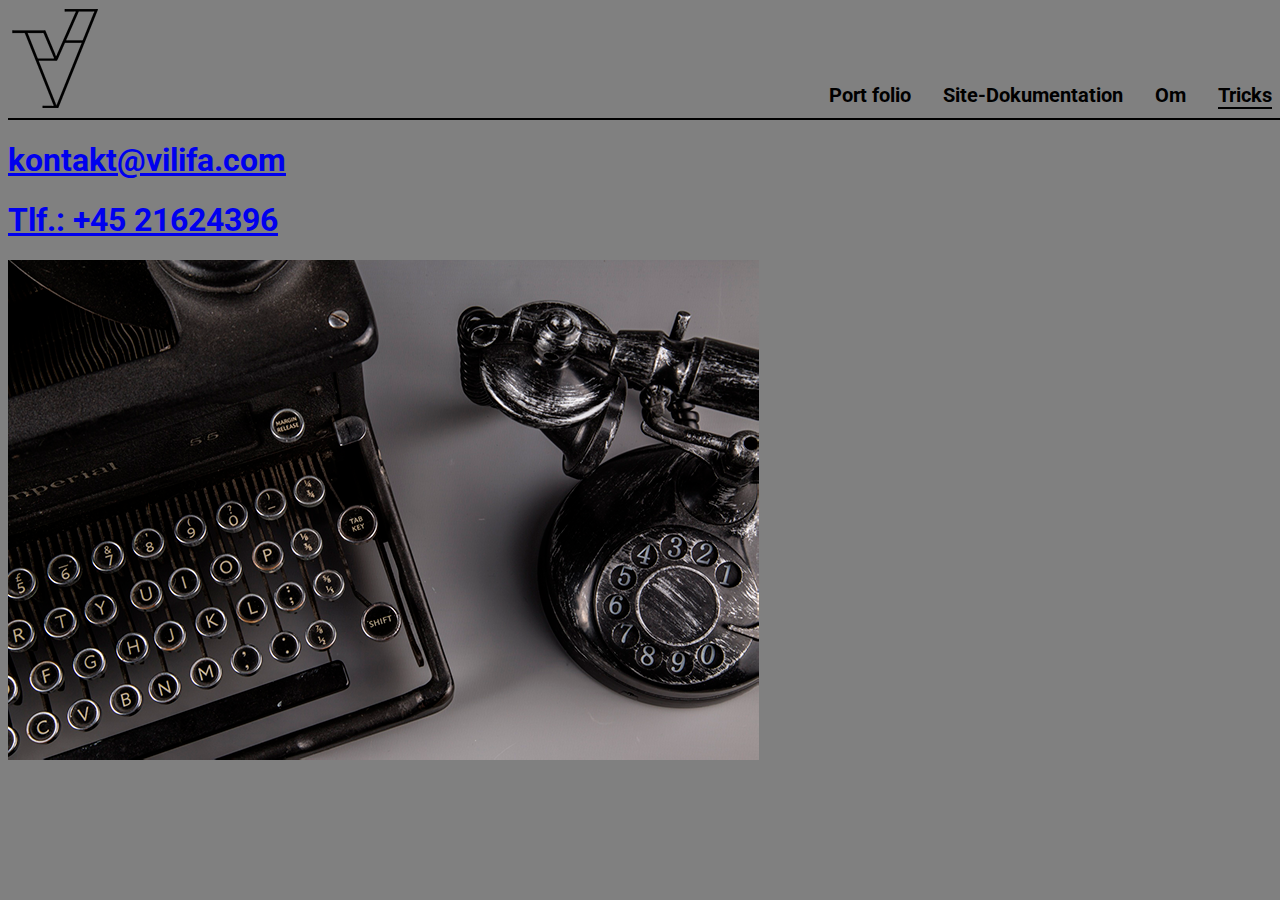
<file: tricks.html>
<!doctype html>
<html lang="da">
	<head>
	<meta charset="utf-8">
	<meta name="keywords" content="Port folio, Multimediedesign">
	<meta name="description" content="Villiam Fabers portfolio - Multimediedesign">
	<meta name="author" content="Villiam Faber">
	<title>Villiam Faber</title>
	<link href="https://fonts.googleapis.com/css?family=Noto+Sans+SC|Roboto" rel="stylesheet">
	<link rel="stylesheet" href="styles/styles.css">
	<script src="https://cdnjs.cloudflare.com/ajax/libs/jquery/3.3.1/jquery.min.js"></script>
	<script>
		$(document).ready(function() {
  $('div.dropdown').each(function() {
    var $dropdown = $(this);

    $("a.dropdown-link", $dropdown).click(function(e) {
      e.preventDefault();
      $div = $("div.dropdown-container", $dropdown);
      $div.toggle();
      $("div.dropdown-container").not($div).hide();
      return false;
    });

});
    
  $('html').click(function(){
    $("div.dropdown-container").hide();
  });
});
		
	</script>
	</head>

	<body>
<nav>
      <div class="navb">
    <div class="desktop active"> <a href="tricks.html"> Tricks</a> </div>
    <div class="desktop"> <a href="om.html">Om</a> </div>
    <div class="desktop"> <a href="site-dokumentation.html">Site-Dokumentation</a> </div>
    <div class="desktop"> <a href="index.html"> Port folio</a> </div>
    <div class="logo"><a href="index.html"><img src="icons/logo2.png" alt=""></a></div>
    <div id="dropdown-1" class="dropdown dropdown-processed burger"> <a class="dropdown-link" href="#"><img id="burger" src="icons/burger.png" alt="options"></a>
          <div class="dropdown-container" style="display: none;" >
        <ul>
              <li><a href="index.html">Port folio</a></li>
              <li><a href="site-dokumentation.html">Site-Dokumentation</a></li>
              <li><a href="om.html">Om</a></li>
              <li><a href="tricks.html">Tricks</a></li>
            </ul>
      </div>
        </div>
  </div>
    </nav>
		<div class="kontakt-div"> <h1><a href="mailto:kontakt@vilifa.com">kontakt@vilifa.com</a></h1>
		<h1><a href="tel:004521624396">Tlf.: +45 21624396 </a></h1><img class="oldphone" src="images/oldphoneandmail.png" alt="phone and keyboard from https://www.publicdomainpictures.net/en/view-image.php?image=166279&picture=typewriter-and-phone"><img class="imgflowx" src="images/oldphoneandmail320.png" alt="phone and keyboard from https://www.publicdomainpictures.net/en/view-image.php?image=166279&picture=typewriter-and-phone">
		</div>
	</body>
</html>
</file>
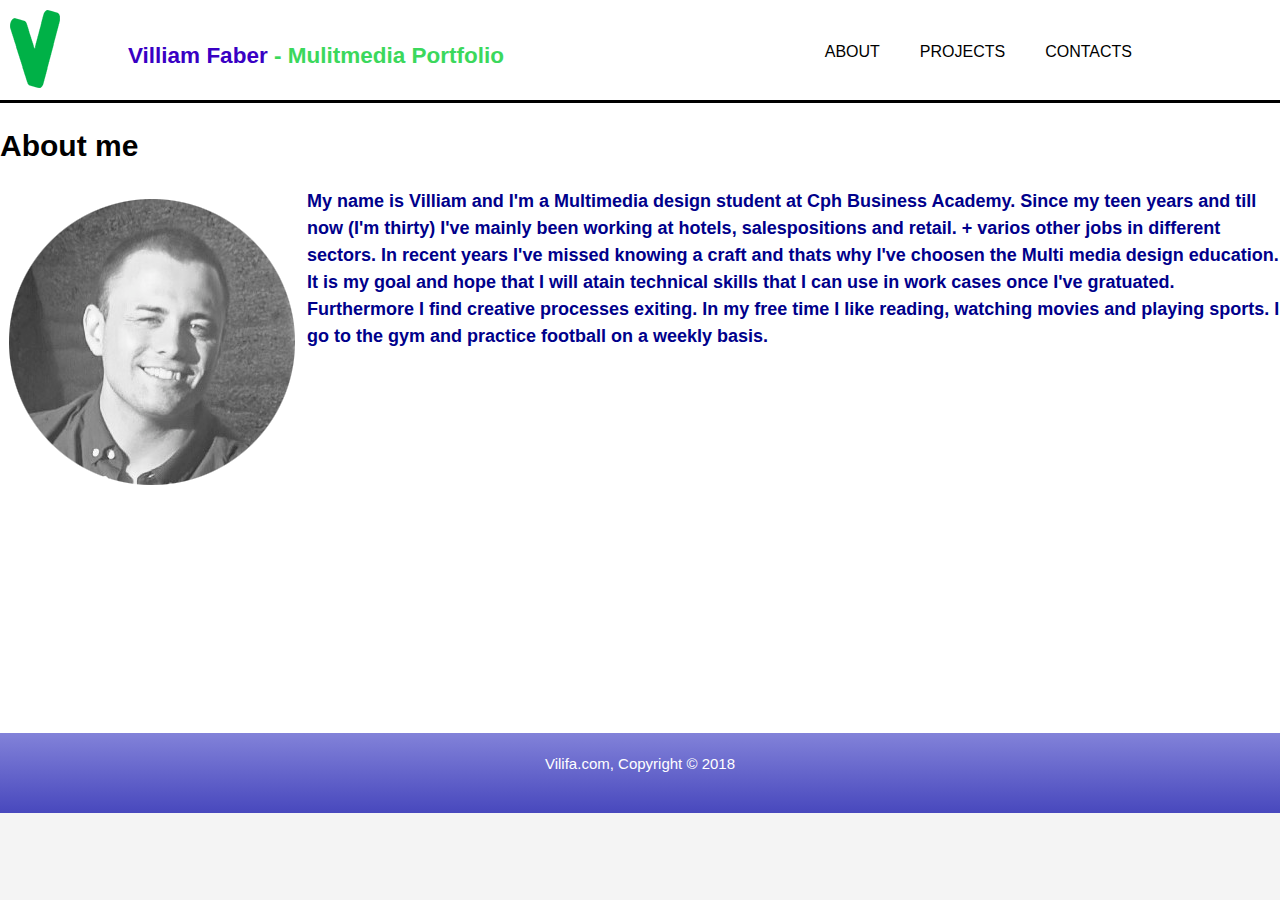
<file: gl.vilifa/pages/about.html>
<!doctype html>
<!--Link til hjemmesiden: https://villiamcphb.github.io/portfolio-villiam/
Jeg har lavet en css button under "Global" = button_1 , benyt denne class når jeg tilføjer div. knapper
-->
<html lang="da">
	<head>
<link rel="stylesheet" href="../styles/extern-style.css"  type="text/css">
<meta charset="utf-8">
<meta name="keywords" content="Portfolio, Multimediedesign, Multimediadesign">
<meta name="description" content="Villiam Fabers portfolio - Multimediedesing">
<meta name="author" content="Villiam Faber">
<title>Vilifa</title>
</head>

<body>
<header>
  <div class="container">
    <div id="logo"> <a href="../index.html"><img src="../images/vlogo02.png" alt="Logo"> </a> </div>
    <div id="branding">
      <h2><span class="highlight">Villiam Faber</span> - Mulitmedia Portfolio </h2>
    </div>
    <nav>
      <ul>
        <li> <a href="about.html"> About</a> </li>
        <li> <a href="projects.html"> Projects </a></li>
        <li><a href="contact.html"> Contacts </a> </li>
      </ul>
    </nav>
  </div>
</header>
<section id="about">
  <h1>About me</h1>
  <div>
     <img id="aboutimg" src="../images/abotme03.png" alt="Villiam Faber, Author">
      <p id="mynameis">
      
      <span class="abouttext"> My name is Villiam and I'm a Multimedia design student at Cph Business Academy. Since my teen years and till now (I'm thirty) I've mainly been working at hotels, salespositions and retail. + varios other jobs in different sectors. In recent years I've missed knowing a craft and thats why I've choosen the Multi media design education. It is my goal and hope that I will atain technical skills that I can use in work cases once I've gratuated. 
      
      Furthermore I find creative processes exiting.
      In my free time I like reading, watching movies and playing sports. I go to the gym and practice football on a weekly basis.</span>
      </p>
   
  </div>
</section>
<footer> Vilifa.com, Copyright &copy; 2018</footer>
</body>
</html>
</file>
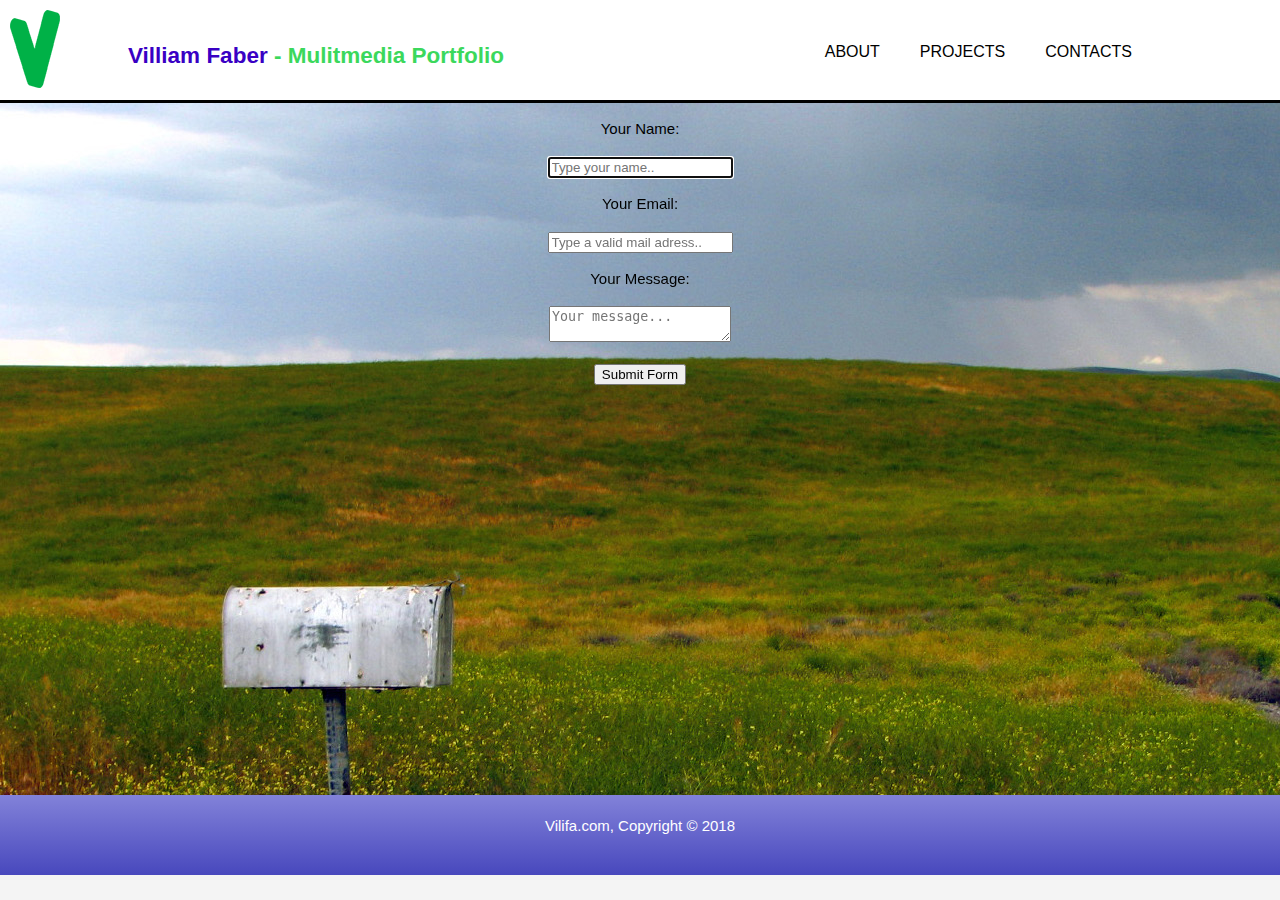
<file: gl.vilifa/pages/contact.html>
<!doctype html>
<html lang="da">
	<head>
<link rel="stylesheet" href="../styles/extern-style.css"  type="text/css">
<meta charset="utf-8">
<meta name="keywords" content="Portfolio, Multimediedesign, Multimediadesign">
<meta name="description" content="Villiam Fabers portfolio - Multimediedesing">
<meta name="author" content="Villiam Faber">
<title>Vilifa</title>
</head>
<body>
<header>
  <div class="container">
    <div id="logo"> <a href="../index.html"><img src="../images/vlogo02.png" alt="Logo"> </a> </div>
    <div id="branding">
      <h2><span class="highlight">Villiam Faber</span> - Mulitmedia Portfolio </h2>
    </div>
    <nav>
      <ul>
        <li> <a href="about.html"> About</a> </li>
        <li> <a href="projects.html"> Projects </a></li>
        <li><a href="contact.html"> Contacts </a> </li>
      </ul>
    </nav>
  </div>
</header>
<div id="main">
<form action="mailto:minmailher@nospam.com" method="post" enctype="text/plain">
  <p>
    <label>Your Name:</label>
  </p>
  <p>
    <input type="text" name="name" placeholder="Type your name.." autofocus required>
  </p>
  <p>
    <label>Your Email:</label>
  </p>
  <p>
    <input type="email" name="email" placeholder="Type a valid mail adress.." required>
  </p>
  <p>
    <label>Your Message:</label>
  </p>
  <p>
    <textarea name="comment" placeholder="Your message..."></textarea>
  </p>
  <input type="submit" value="Submit Form">
</form>
	</div>
		
<footer> Vilifa.com, Copyright &copy; 2018</footer>
</body>
</html>
</file>
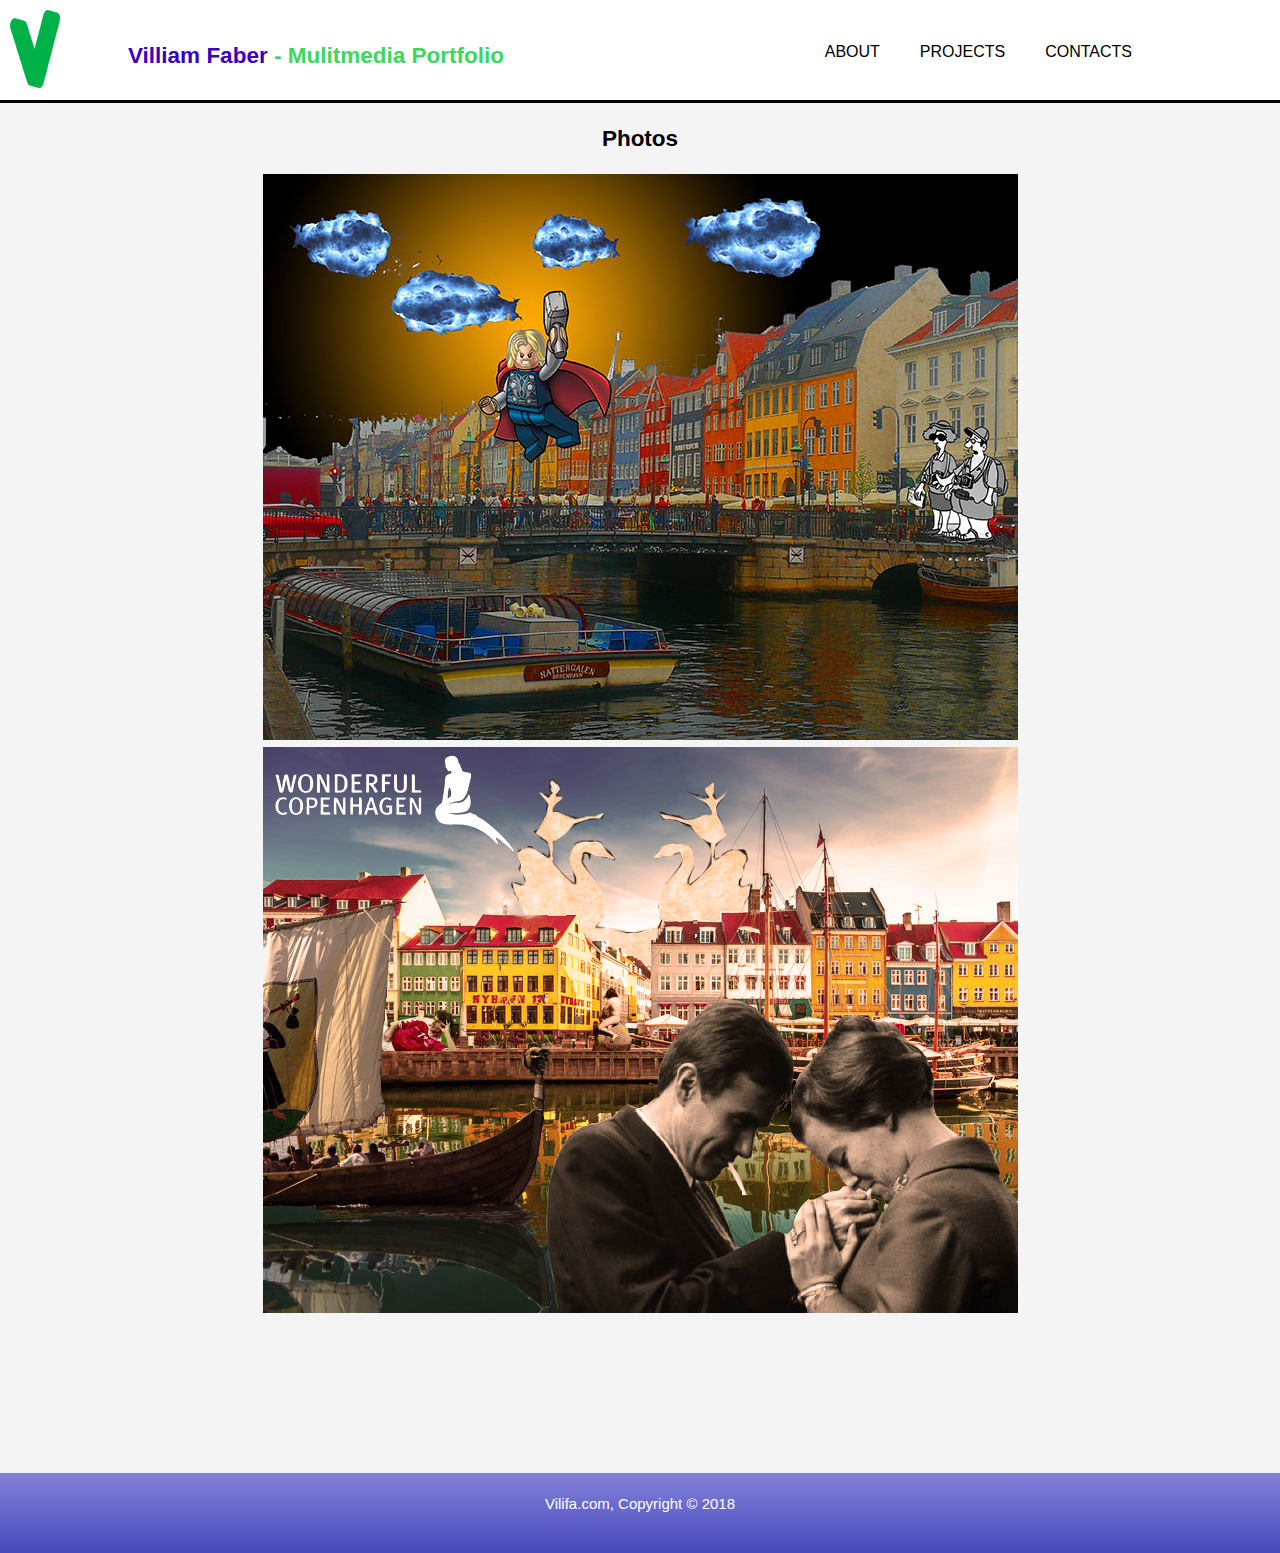
<file: gl.vilifa/pages/photos.html>
<!doctype html>
<html lang="da">
	<head>
<link rel="stylesheet" href="../styles/extern-style.css"  type="text/css">
<meta charset="utf-8">
<meta name="keywords" content="Portfolio, Multimediedesign, Multimediadesign">
<meta name="description" content="Villiam Fabers portfolio - Multimediedesing">
<meta name="author" content="Villiam Faber">
<title>Projects</title>
</head>
<body>
<header>
  <div class="container">
    <div id="logo"> <a href="../index.html"><img src="../images/vlogo02.png" alt="Logo"> </a> </div>
    <div id="branding">
      <h2><span class="highlight">Villiam Faber</span> - Mulitmedia Portfolio </h2>
    </div>
    <nav>
      <ul>
        <li> <a href="../pages/about.html"> About</a> </li>
        <li> <a href="../pages/projects.html"> Projects </a></li>
        <li><a href="../pages/contact.html"> Contacts </a> </li>
      </ul>
    </nav>
  </div>
</header>
	<section>
<div id="main2"><h2>Photos</h2> <img src="../images/thorskaleret.jpg" alt="Thor in Nyhavn"> <img src="../images/henrikstort.jpeg" alt="Collage in postcard-style. Nyhavn."> 
		</div></section>
<footer> Vilifa.com, Copyright &copy; 2018</footer>
</body>
</html>
</file>
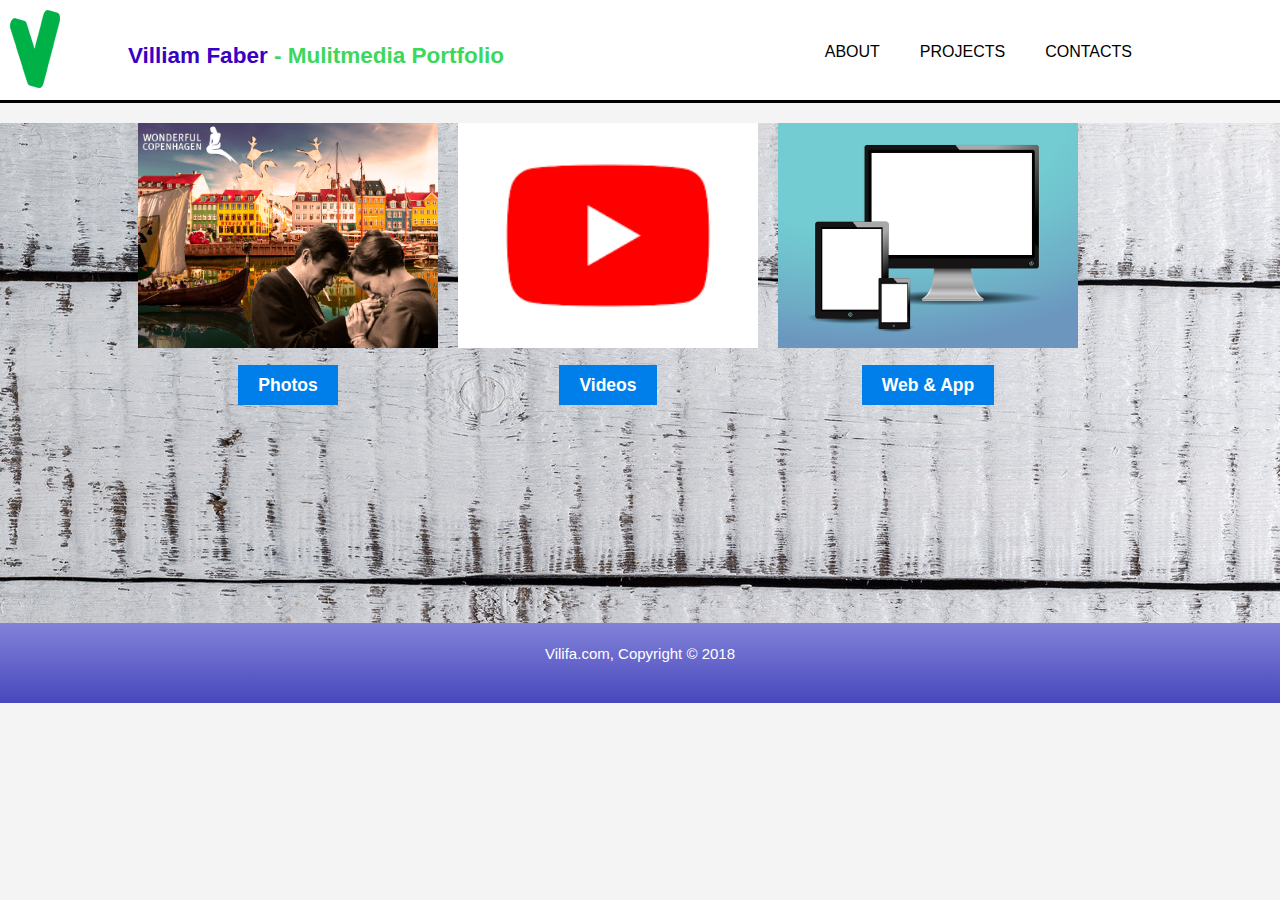
<file: gl.vilifa/pages/projects.html>
<!doctype html>
<html lang="da">
	<head>
<link rel="stylesheet" href="../styles/extern-style.css"  type="text/css">
<meta charset="utf-8">
<meta name="keywords" content="Portfolio, Multimediedesign, Multimediadesign">
<meta name="description" content="Villiam Fabers portfolio - Multimediedesing">
<meta name="author" content="Villiam Faber">
<title> Vilifa </title>
</head>

<body>
<header>
  <div class="container">
 <div id="logo">
	 <a href="../index.html"><img src="../images/vlogo02.png" alt="Logo"> </a>
        </div>
	  <div id="branding">
          <h2><span class="highlight">Villiam Faber</span> - Mulitmedia Portfolio </h2>
        </div> 
	  <nav>
      <ul>
        <li> <a href="about.html"> About</a> </li>
        <li> <a href="projects.html"> Projects </a></li>
        <li><a href="contact.html"> Contacts </a> </li>
      </ul>
    </nav>
  </div>
</header>
	<section id="boxes" class="boxes2">
  <div class="container">
    <div class="box"> <img src="../images/henrikogmag.png" alt="Image made in photoshop 1">
		<h3><a href="./photos.html" class="button_1">Photos</a></h3>
    </div>
    <div class="box"> <img src="../images/youtube4to3.png" alt="Video logo">
      <h3><a href="./videos.html" class="button_1">Videos</a></h3>
    </div>
    <div class="box"> <img src="../images/webogapp4to3.png" alt="Logo of tablet, phone and computer">
      <h3><a href="./webandapp.html" class="button_1">Web &amp; App</a></h3>
    </div>
  </div>
</section>
		
<footer> Vilifa.com, Copyright &copy; 2018</footer>
</body>
</html>
</file>
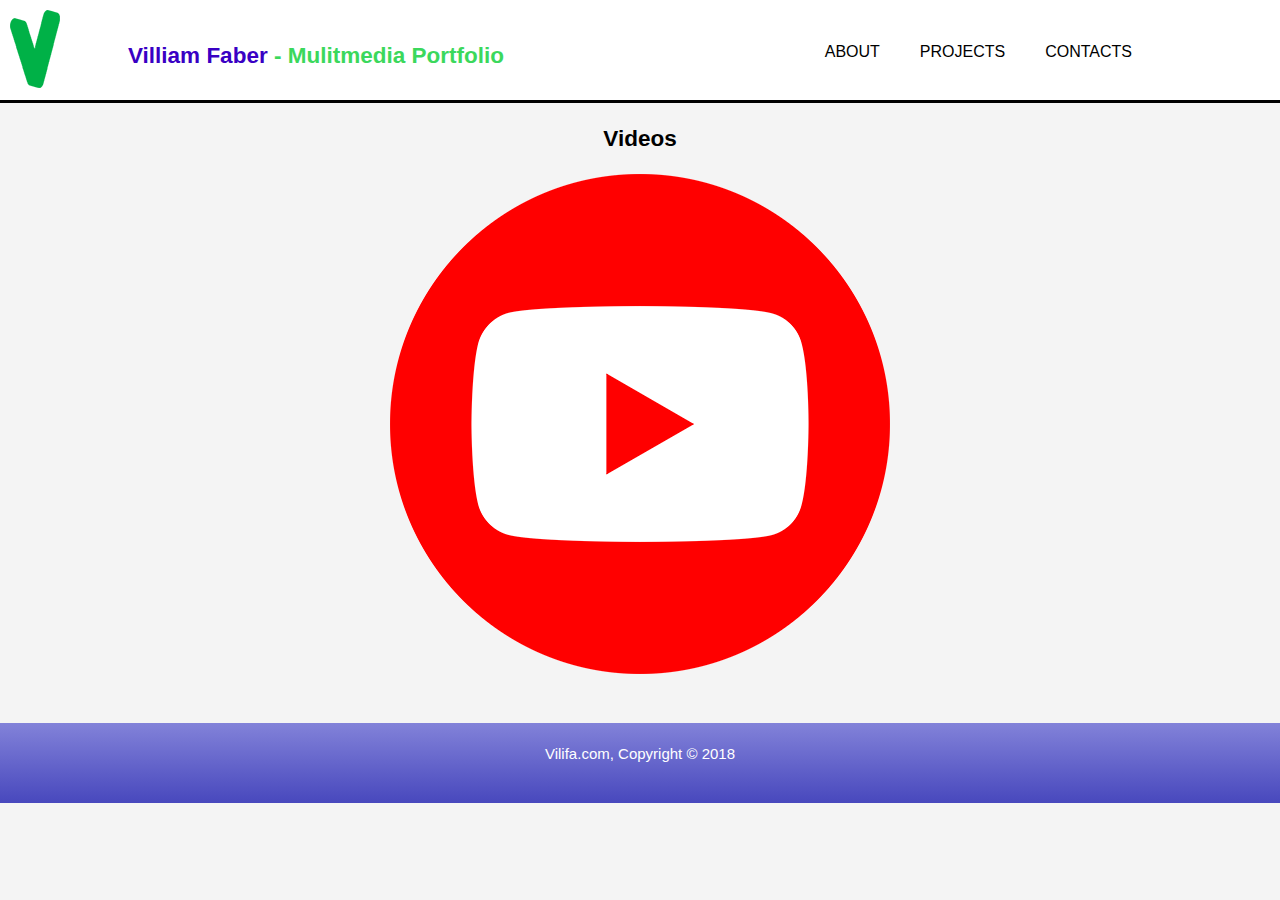
<file: gl.vilifa/pages/videos.html>
<!doctype html>
<html lang="da">
	<head>
<link rel="stylesheet" href="../styles/extern-style.css"  type="text/css">
<meta charset="utf-8">
<meta name="keywords" content="Portfolio, Multimediedesign, Multimediadesign">
<meta name="description" content="Villiam Fabers portfolio - Multimediedesing">
<meta name="author" content="Villiam Faber">
<title>Projects</title>
</head>
<body>
<header>
  <div class="container">
    <div id="logo"> <a href="../index.html"><img src="../images/vlogo02.png" alt="Logo"> </a> </div>
    <div id="branding">
      <h2><span class="highlight">Villiam Faber</span> - Mulitmedia Portfolio </h2>
    </div>
    <nav>
      <ul>
        <li> <a href="../pages/about.html"> About</a> </li>
        <li> <a href="../pages/projects.html"> Projects </a></li>
        <li><a href="../pages/contact.html"> Contacts </a> </li>
      </ul>
    </nav>
  </div>
</header>
	<section>
<div id="main4"><h2>Videos</h2> 
	<img src="../images/youtubestort.png" alt="Video logo"> 
		</div></section>
<footer> Vilifa.com, Copyright &copy; 2018</footer>
</body>
</html>
</file>
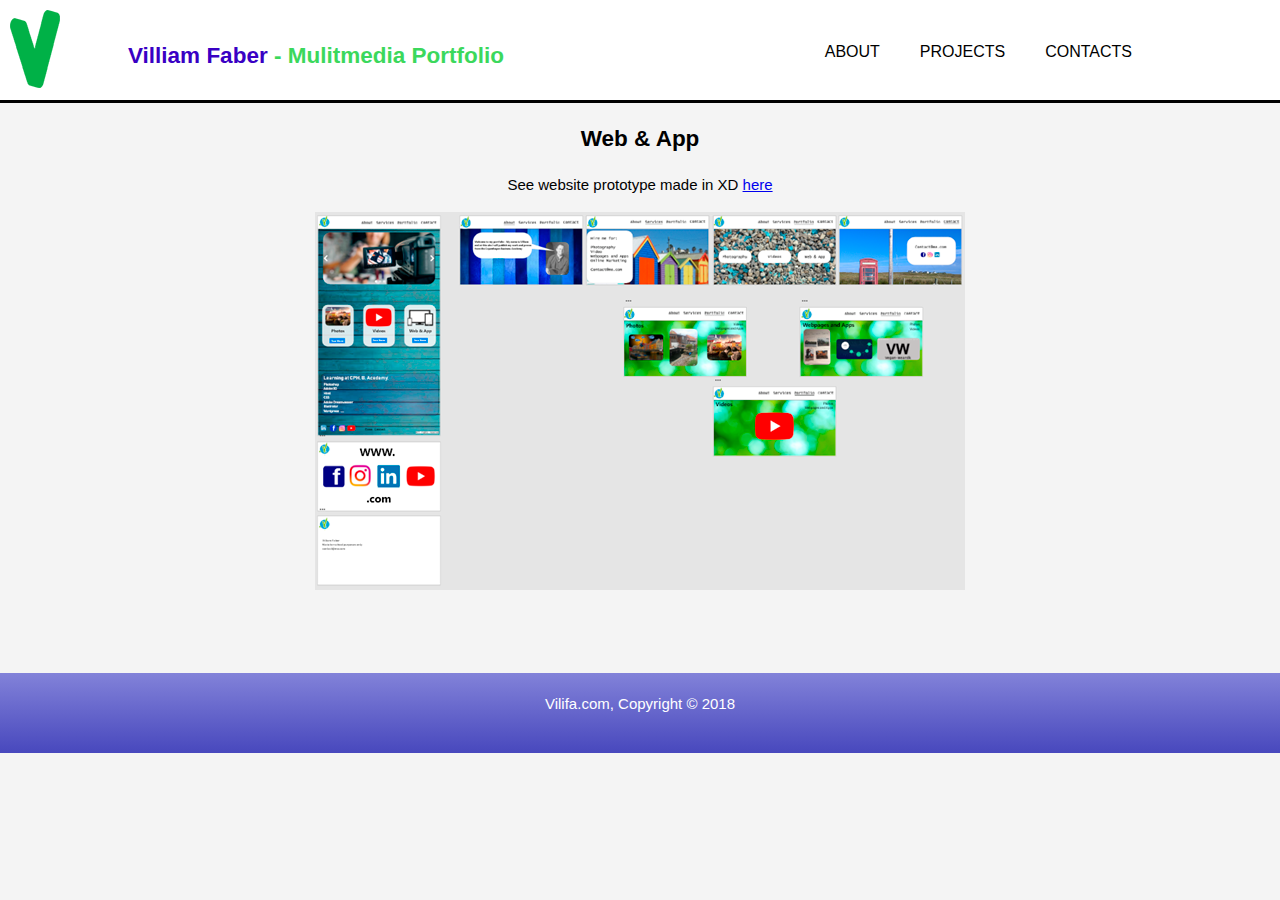
<file: gl.vilifa/pages/webandapp.html>
<!doctype html>
<html lang="da">
	<head>
<link rel="stylesheet" href="../styles/extern-style.css"  type="text/css">
<meta charset="utf-8">
<meta name="keywords" content="Portfolio, Multimediedesign, Multimediadesign">
<meta name="description" content="Villiam Fabers portfolio - Multimediedesing">
<meta name="author" content="Villiam Faber">
<title>Projects</title>
</head>
<body>
<header>
  <div class="container">
    <div id="logo"> <a href="../index.html"><img src="../images/vlogo02.png" alt="Logo"> </a> </div>
    <div id="branding">
      <h2><span class="highlight">Villiam Faber</span> - Mulitmedia Portfolio </h2>
    </div>
    <nav>
      <ul>
        <li> <a href="../pages/about.html"> About</a> </li>
        <li> <a href="../pages/projects.html"> Projects </a></li>
        <li><a href="../pages/contact.html"> Contacts </a> </li>
      </ul>
    </nav>
  </div>
</header>
	<section>
<div id="main3"><h2>Web &amp; App</h2> <p>See website prototype made in XD <a href="https://xd.adobe.com/view/ca66fac3-15d8-4514-4531-d15552316223-bc57/" 
      target="_blank"> here</a> </p>
	<img src="../images/xd.png" alt="Website prototype made in xd"> 
		</div></section>
<footer> Vilifa.com, Copyright &copy; 2018</footer>
</body>
</html>
</file>
<file: gl.vilifa/styles/extern-style.css>
body {
	font: 15px/1.5 Arial, Helvetica, sans-serif;
	padding: 0;
	margin: 0;
	background-color: #f4f4f4;
}
/* Global */
.container {
	margin:auto;
	width: 80%;
	min-height: 100%;
	overflow: hidden;
	
}
ul {
	margin: 0;
	padding: 0;
}
.button_1 {
	height: 38px;
	background: #007FEB; /*Farve taget fra XD version*/
	border: 0;
	padding: 10px 20px 10px 20px;
	color: #ffffff;
	text-decoration: none;

}
/* Header **/
header {
	background: #FFFFFF;
	color: #3BD85C;
	padding-top: 30px;
	min-height: 70px;
	border-bottom: #000000 3px solid;
}
header a {
	color: #000000;
	text-decoration: none;
	text-transform: uppercase;
	font-size: 16px;
}
header li {
	float: left;
	display: inline;
	padding: 0 20px 0 20px;
}
#logo {
	float: left;
	margin-top: 0;
	margin-lef:0;
	position:absolute;
left:10px;
top:10px;
}

header nav {
	float: right;
	margin-top: 10px;
}
header .highlight{
	color: #3900C4;
	font-weight: bold;
	
}
#branding{
	position:absolute;
	margin-top: -10px;
	padding-top: -10px;
}
header a:hover {
	color: #000000;
	font-weight: bold;
}
/*Showcase*/
#showcase{
	min-height:400px;
	background:url(../images/aboutwhite02.jpg) no-repeat 0 -400px;
text-align:center;
color:#000000;
	font-weight: bold;
}
#showcase h1{
margin-top:100px;
font-size:55px;
margin-bottom:10px;
}
#showcase p{
font-size:20px;
}

#boxes {
	margin-top: 20px;
	text-align: center;
}
#boxes .box {
	float: left;
	text-align: center;
	margin-left:10px;
	margin-right:10px;
}
#boxes .box img {
	width: 300px;
}
.boxes2 {
margin-bottom: 70px;
	height: 500px;
	background-image: url(../images/aboutwhite02.jpg);
	overflow: hidden;
}
footer {
	height: 40px;
	position: relative;
	padding: 20px;
	margin-top: -70px;
	color: #FFFFFF;
	clear: both;
	text-align: center;
	background: linear-gradient(#8282D9, #4848BD);
}
#skillsection {
	background: linear-gradient(#5E85D5, #5793CB);
	padding-bottom: 70px;
}
#mynameis{
	color:#1B14B4;
	font-weight: bold;

}
#aboutimg{
	float:left;
	display: inline;
}
#about{
	background-color: white;
	background-repeat: no-repeat;
	overflow: auto;
	height:700px;
}
.abouttext{
	color: darkblue;
	font-weight: bold;
	font-size: 120%;

}
#main{
	overflow: auto;
	text-align: center;
	background-image: url(../images/contactbackground.jpg);
	padding-bottom: 40px;
	height:722px;
	background-repeat: no-repeat;
}
#main2{
	overflow: auto;
	text-align: center;
padding-bottom: 40px;
height:1400px;}
#main3{
	overflow: auto;
	text-align: center;
padding-bottom: 40px;
height:600px;}
#main4{
overflow: auto;
	text-align: center;
padding-bottom: 40px;
height:650px;}	

/*media queries*/
@media(max-width: 900px){
	#branding
	{display:none;}	
	}
</file>
<file: vilifa-ny/styles/styles.css>
@charset "utf-8";
/* CSS Document */
body {
	/*background: url(../logoandicons/javabackground.png) no-repeat left top;
	background-size: 100%;
	margin: auto;*/
	font-family: 'Roboto Condensed', sans-serif;
}
header {
	border-bottom: 3px solid black;
	margin: 0px;
	height: 105px;
	min-height: 70px;
}
.header-skrift {
	font-size: 150%;
	position: absolute;
	margin-top: 1px;
	margin-left: 10%;
	font-weight: lighter;
	padding-bottom: 0px;
}
.logo {
	width: 200px;
	height: 200px;
	overflow: hidden;
	position: absolute;
	left: 0;
	top: 4px;
	padding-bottom: 0px;
}
.logo img {
	width: 50%;
	height: 50%;
	padding-bottom: 0px;
}
/*Nav og liste elemter i header*/
header li {
	display: inline;
	padding: 0 20px 0 20px;
	}
header a {
	color: #000000;
	text-decoration: none;
	text-transform: uppercase;
	font-size: 16px;
	font-weight: bold;
}
header nav {
	float: right;
	margin-top: 50px;
}
header a:hover {
	
	 text-decoration: underline;
}
/* Tegning */
.tegning {
	width: 60%;
	height: 60%;
	margin-left: 15%;
}
#tegning-container{	
	background: url(../logoandicons/bagrund01.jpg)no-repeat 0 -220px;
	min-height: 500px;
	text-align:center; 
	overflow: hidden;
	color: #F0F0F0;
	 background-position: center;
  background-size: cover;
}
#tegning-container h1{
	margin-top: 85px;
	font-size: 350%;
	font-weight:4000;
}
.lets {
	color: red;
}
.make {
	color: green;
	font-weight: 10000;
}
.sth {
	color: darkblue;
}
/*De 3 store kasser med ikoner*/
	
.container {
	margin: 20px auto;
	width: 95%;
	overflow: hidden;
	padding: 10px 0px;
}
.container ul {
	padding: 0px;
	margin: 0px;
}
.container ul li {
	list-style: none;
	float: left;
	margin: 40px 40px 0px 40px;
	box-sizing: border-box;
}
.container ul li .box {
	width: 100%;
	height: 100%;
	text-align: center;
	padding: 0px;
}

@media screen and (max-width:1200px) {
.container ul li {
	margin-left: 10%;
	text-align: center;
	float: left;
}
}
@media(max-width:950px){
#highlight {
	display:none;
	}
 }
@media(max-width:950px){
#navn {
	text-align: center;
	margin-left: 20%;

	}
 }
@media(max-width:550px){
#highlight2 {
	display:none;
	}
 }
</file>
<file: styles/styles.css>
@charset "utf-8";
/* CSS Document */
@import "simplegrid.css";

body {
	font-family: 'roboto' , 'Noto Sans SC', 'sans-serif'; 
	background-color: grey;
	width: 100%!important;
}


.oldphone {
	display: inline-block;
	text-align: center;
	max-width:100%;
max-height:100%;
	padding: 5 5 5 15;

}
.kontakt-om{
color: black;
	
}
.veg{
	color: black !important;
}
.omh1 {
	font-size: 120%;
}
.img-persona {
	text-align: center;
}
.slide1dekstop {
	min-height: 550px;
}
.slideshow1{
	
float: right;

}
.ide-Slides{
	 margin-left: auto;
  margin-right: auto;
display: block;
}
/*.knap-slide1 {
	margin-left: 90%;
}
.knap-slide2 {
	margin-left: 95%
}*/
.pildiv {
	display: inline-block;
margin-left: 60%;
	}
#burger {
	display: inline;
	float: right;
	height: auto;

}
.logo {
	display: inline;
	float: left;	
}
nav {
	border-bottom: 2px black solid;
	height: 110px;
	padding-bottom: 0px;
	margin-bottom: 0px;
	width:100%;
}
.dropdown-content {
    right: 0;
    display: none;
    position: absolute;
    background-color: #f9f9f9;
    min-width: 160px;
    box-shadow: 0px 8px 16px 0px rgba(0,0,0,0.2);
    z-index: 1;
	}
.dropdown-content a {
    float: none;
    color: black;
    padding: 12px 16px;
    text-decoration: none;
    text-decoration-color: black;
    display: block;
    text-align: left;	
}
	.navbar .dropdown .dropdown-content a {
    float: none;
    color: black;
    padding: 12px 16px;
    text-decoration: none;
    text-decoration-color: black;
    display: block;
    text-align: left;
}
.navbar .dropdownmenu .dropdown {
    float: right;
}
.dropdown .dropbtn {
    color: rgba(0,0,0,0);
    background-size: contain;
    background-repeat: no-repeat;
    background-position: bottom;
    font-size: 16px;
    border: none;
    outline: none;
    padding: 14px 16px;
    background-color: inherit;
    font-family: inherit;
    margin: 0;
}	
a:hover { 
    /*#1924F2*/
	opacity: 0.5!important;
}
	li {
    margin-left: px;
    list-style: none;
    position: relative;
    overflow: hidden;
    background-color: #f9f9f9;
    min-width: 160px;
    box-shadow: 0px 8px 16px 0px rgba(0,0,0,0.2);
    z-index: 1;
}
ul {
    position: absolute;
	margin-right: -10px;
 left: auto !important;
	right: 0px !important;
margin-top: 80px}
li a {
    color: black !important;
}

@media only screen and (min-width : 700px){
	#dropdown-1 {
		display: none !important;}
}

.desktop {
    float: right;
    font-size: 16px;
    border: none;
    outline: none;
    color: white;
    padding: 75px 16px;
    background-color: inherit;
    font-family: inherit;
    font-weight: inherit;
    margin: 0;
	padding-bottom: 0px;
	margin-bottom: 0px;
}
.desktop a {
	text-decoration: none;
	color: black;
	font-size: 20px;
	font-weight: bolder;
}
.active a {
	border-bottom: 2px solid black;
}
@media only screen and (max-width : 700px){
	.desktop {
		display: none !important;}
}
.persona-fremh {
	font-weight: bolder;
}
.lyseblaa {color: #749CD3;
background-color:#000;	
}
.moerkeblaa {
	color: #1924F2;
}
.sort {
	color: #000;
}
.hvid {
	background-color:#000;
	color: #ffffff;
}
#baggrund{	
	background: url("../images/banner7.png")no-repeat 0 ;
	min-height: 556px;
	text-align:center; 
	overflow: hidden;
	color: black;
	 /*background-position: center;*/
  background-size: cover;
}
#baggrund h1{
	margin-top: 85px;
	font-weight:400;
}
h3 a {
	text-decoration: none;
	color: black;
}
h5 {
	font-size: 100%;
}
.aktiv {
	border-bottom: 2.5px solid black;
	
}
.flowdiv {
	border-bottom: 1.5px solid black;
}
.imgflowx {

	display: block;
	margin-top:10px;
	margin-bottom: 10px;
	 margin-left: auto;
  margin-right: auto;
  
}
.henrik320 {
	display: block!important;
	margin-top:10px;
	margin-bottom: 10px;
	 margin-left: auto;
  margin-right: auto;
  
}
.flowchart {
	display: block;
	margin-top:10px;
	margin-bottom: 10px;
	 margin-left: auto;
  margin-right: auto;
}
.img2 {
	display: inline-block;
	
	float: right;
	max-width:100%;
max-height:100%;
	padding: 5 5 5 15;
	margin-right: 30px;
	}

#flow3imgstor {
	float: right!important;
	margin-top:-3%;
	}
#andet-img-stor {
	margin-top: -8%;
}
.snippet1 {
	margin-botom:0px;
	padding-top: 180px;
}
.button {
    display: inline-block;
    width: 127px;
    height: 25px;
    background: #1924F2;
	padding: 18 2 18 4;
    text-align: center;
    border-radius: 5px;
    color: white;
    font-weight: bold;
	margin-top: 450px!important;
}
.button a {
	text-decoration: none;
	color: white;
}
#sd-projektst {
	min-height: 875px;
}


footer { 
  position: absolute;
  left: 0;
  margin-bottom: 0!important;
  width: 100%;
  background-color: #1924F2;
  color: white;
text-decoration: none;
	margin-top: 100px!important;
}
footer a{
	color: white;
	text-decoration: none;
}
footer img{
	text-align: center;
}
#tlf-nr {
	margin-top: 10px;
}
#tlf-nr, #mail-text {
	margin-left: 10px;
	
}
.copy {
	text-align: center;
	margin-left: 11px;
}
/*@media only screen and (max-width: 500px){
	.kontakt-icon1 , .kontakt-icon2 {
	bottom: -7px;
	}*/
	

/*@media only screen and (max-width: 500px){
	.kontakt-icon1 {
		margin-left:16%;
	}*/
.andet-2 {
	display: inline-block;
}
.ikonbil {
	display: block;
	margin-top:10px;
	margin-bottom: 10px;
	 margin-left: auto;
  margin-right: auto;
}

.icon-parrent {
  display: flex;
  justify-content: center;
  align-items: center;
}
.kontakt-icons {
	display: inline-block;
}
.div-ikoner {
	min-height: 150px;
}



@media only screen and (max-width: 600px){
	#tlf-nr , #mail-text, .oldphone, .img2, .slide1dekstop {
		display:none;
	}
}
@media only screen and (min-width: 600px){
	#flow1 {
		min-height: 580px;
	}#flow2 , #flow4, #andet {
		min-height: 450px;
	}#kontakt-icon1, #kontakt-icon2, .imgflowx {
		display:none;
	}
.slide1mobil {
	display: none;
}}

@media only screen and (min-width: 1050px){
	.brottext {
		max-width: 50%;
	}}
@media only screen and (min-width: 835px) and (max-width:1064px) {
	#flow3intro-p {
		max-width: 50%;
	}}
@media only screen and (min-width: 885px){
	#flow4img {
		margin-top:-3%;
	}}
@media only screen and (max-width: 1100px){
	#andet-img-stor, .text-henrik {
		display: none!important;
	}}
@media only screen and (min-width: 1100px){
	.henrik320 {
		display: none!important;
	}.ikonbil {
		float:left!important;
	}.div-ikoner{margin-top: -250px;}}
	
@media only screen and (min-width: 1135px){
	.sd-mobil-overmenu , .h2-sd { display: none;}
	
}
	@media only screen and (max-width: 1135px){
		.sd-desktop-anchor { display: none;}
}
@media only screen and (max-width: 780px){
		.flowchart, .flowchart-h3 { display: none;}
}
@media only screen and (min-width: 780px){
		.flowchart-mobil { display: none;}
}
</file>
